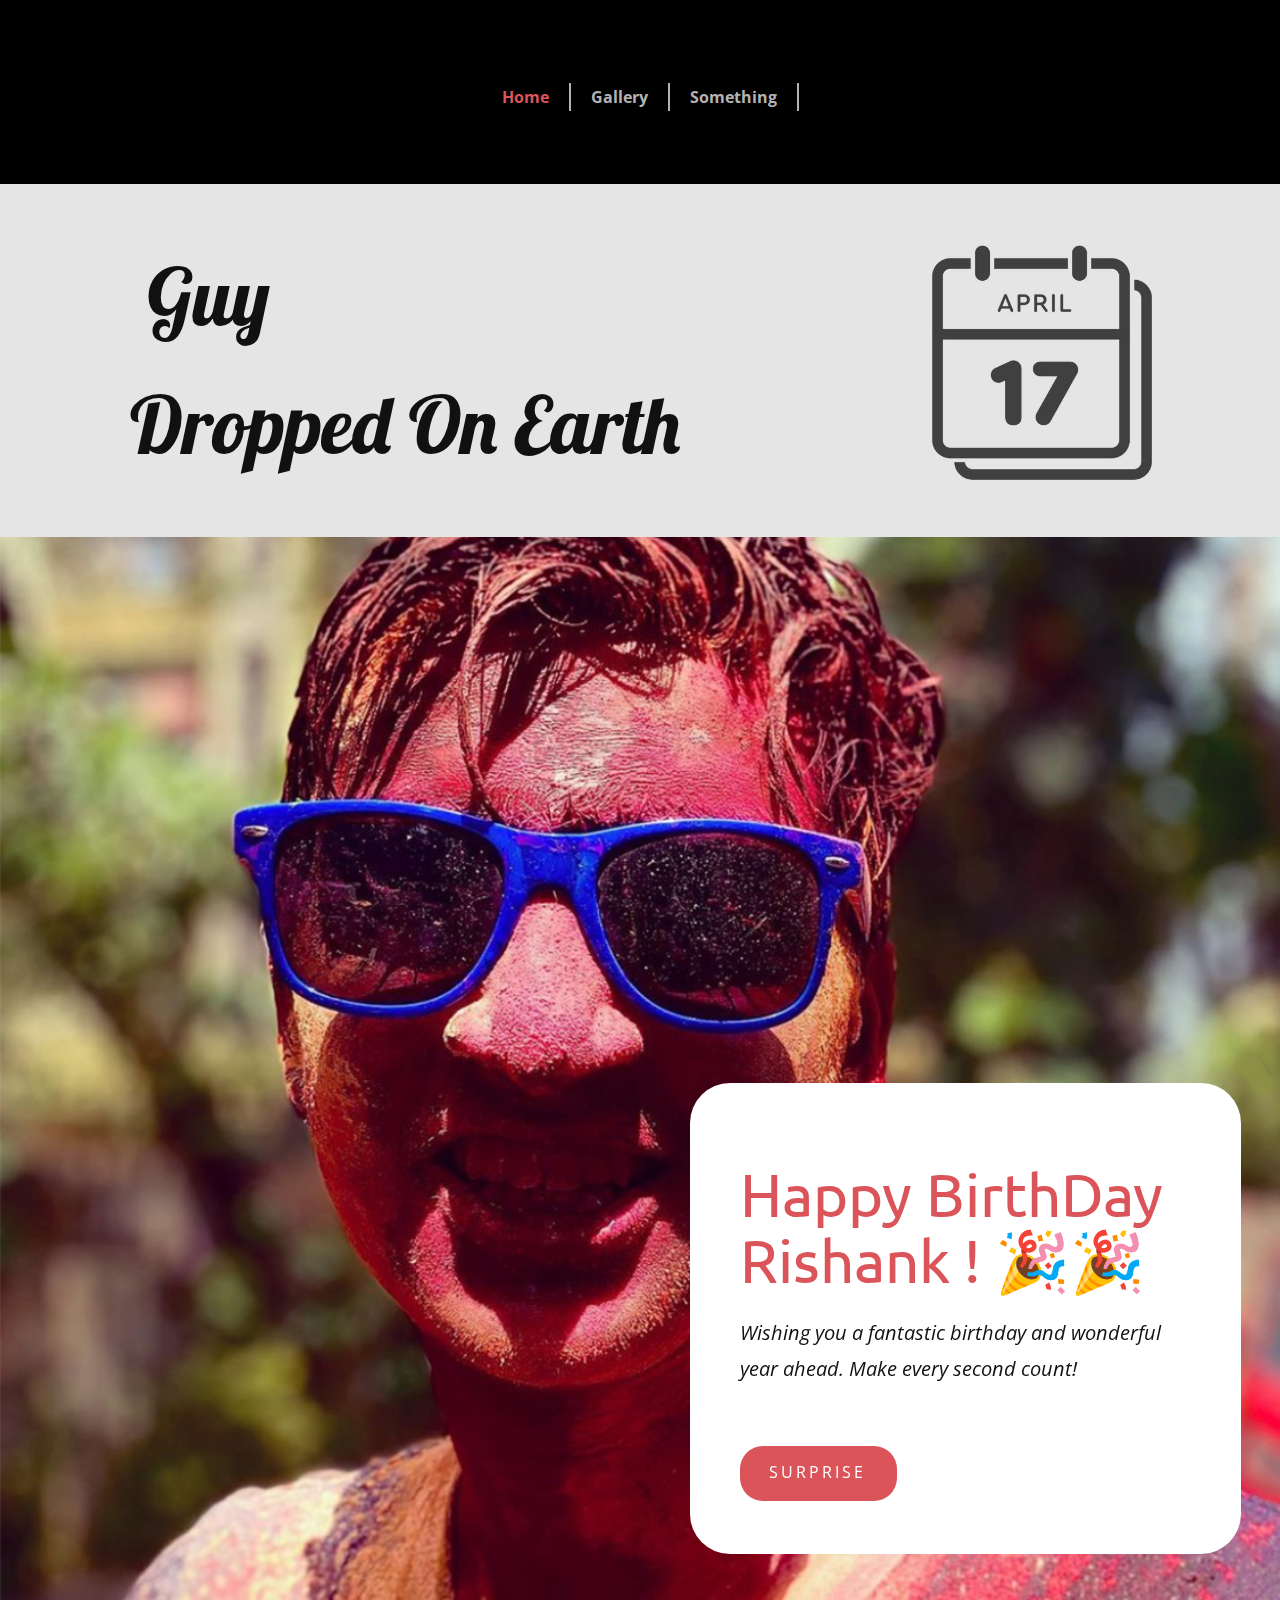
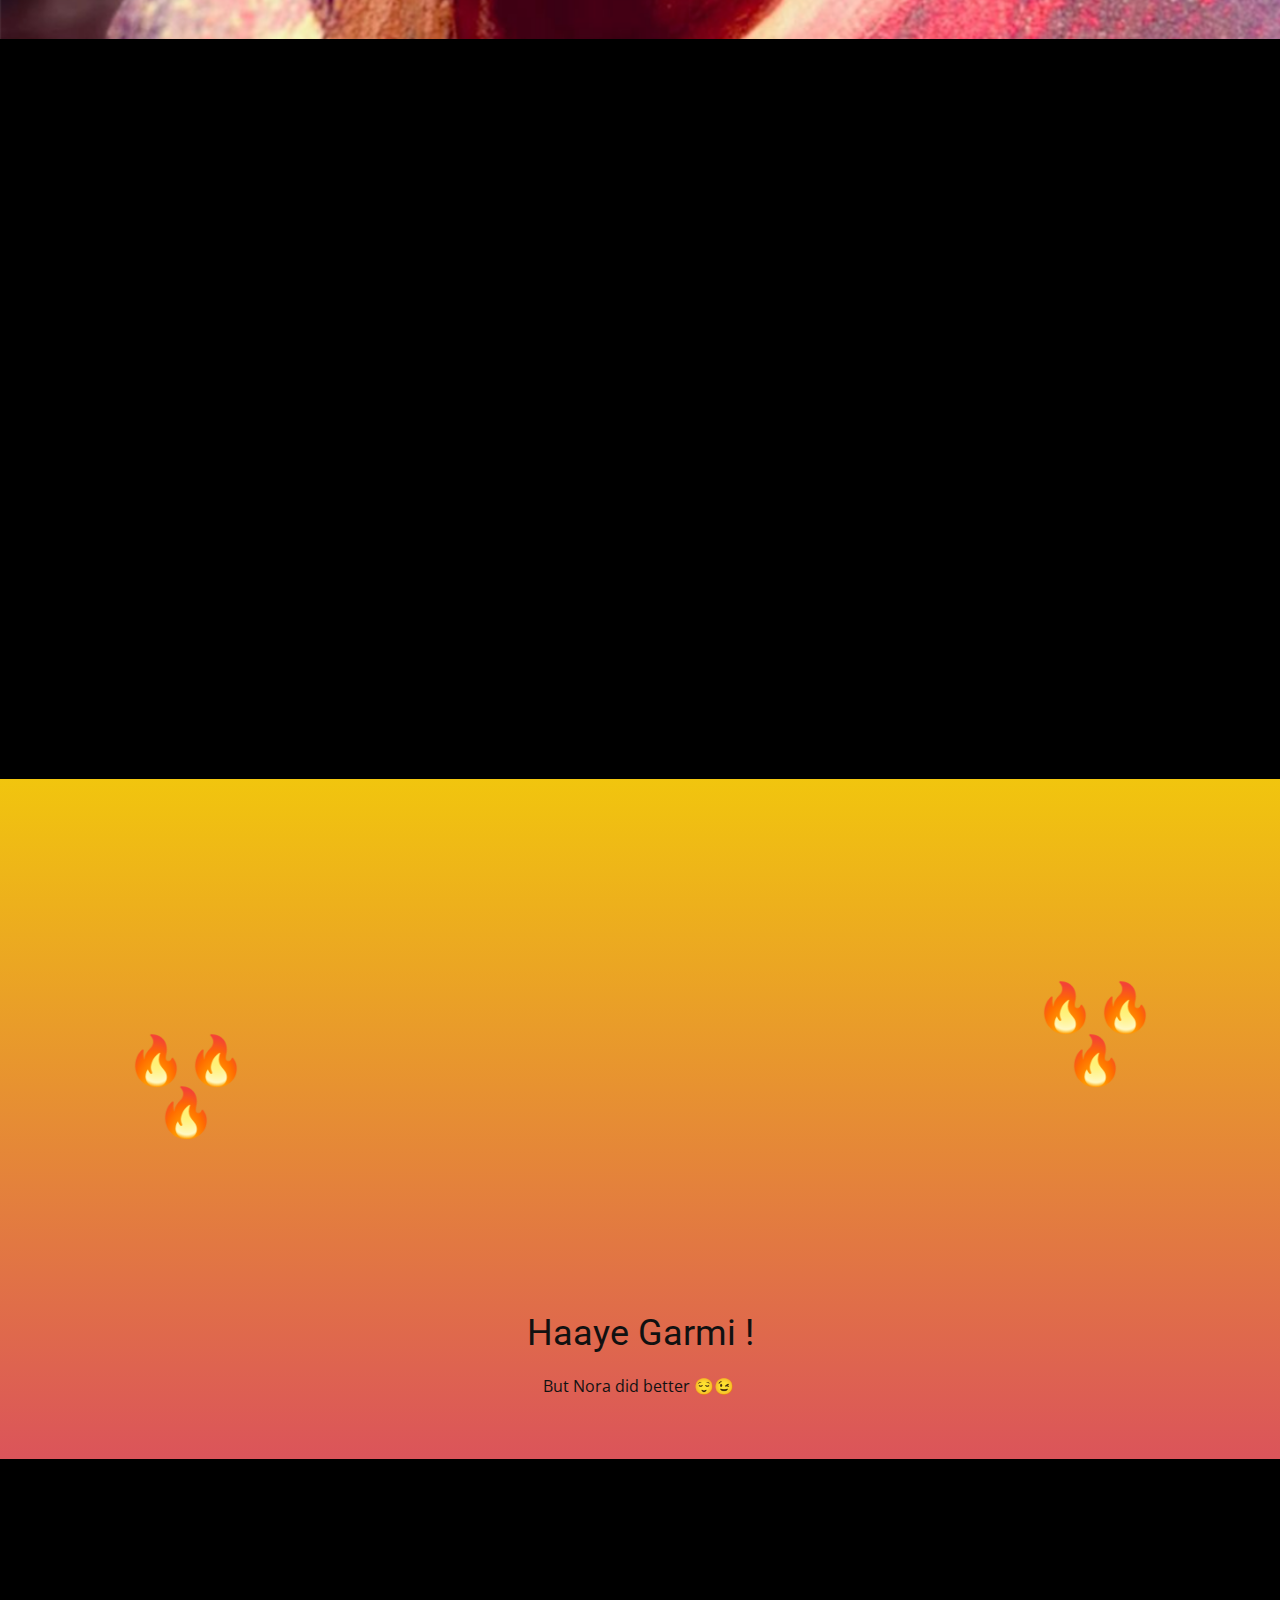
<file: index.html>
<!DOCTYPE html>
<html style="font-size: 16px;">
  <head>
    <meta name="viewport" content="width=device-width, initial-scale=1.0">
    <meta charset="utf-8">
    <meta name="keywords" content="​Happy BirthDay Lodu Rishank !">
    <meta name="description" content="">
    <meta name="page_type" content="np-template-header-footer-from-plugin">
    <title>Home</title>
    <link rel="stylesheet" href="nicepage.css" media="screen">
<link rel="stylesheet" href="Home.css" media="screen">
    <script class="u-script" type="text/javascript" src="jquery.js" defer=""></script>
    <script class="u-script" type="text/javascript" src="nicepage.js" defer=""></script>
    <link id="u-theme-google-font" rel="stylesheet" href="https://fonts.googleapis.com/css?family=Roboto:100,100i,300,300i,400,400i,500,500i,700,700i,900,900i|Open+Sans:300,300i,400,400i,500,500i,600,600i,700,700i,800,800i">
    <link id="u-page-google-font" rel="stylesheet" href="https://fonts.googleapis.com/css?family=Lobster:400|Ubuntu:300,300i,400,400i,500,500i,700,700i">
    
    
    
    
    
    
    
    
    <script type="application/ld+json">{
		"@context": "http://schema.org",
		"@type": "Organization",
		"name": "Bandi"
}</script>
    <meta name="theme-color" content="#478ac9">
    <meta property="og:title" content="Home">
    <meta property="og:description" content="">
    <meta property="og:type" content="website">
  </head>
  <body data-home-page="Home.html" data-home-page-title="Home" class="u-body u-xl-mode"><header class="u-clearfix u-header u-header" id="sec-a290" data-animation-name="" data-animation-duration="0" data-animation-delay="0" data-animation-direction=""><div class="u-clearfix u-sheet u-sheet-1">
        <nav class="u-menu u-menu-dropdown u-offcanvas u-offcanvas-shift u-menu-1" data-responsive-from="XS">
          <div class="menu-collapse" style="font-size: 1rem; letter-spacing: 0px; font-weight: 700;">
            <a class="u-button-style u-custom-active-border-color u-custom-border u-custom-border-color u-custom-borders u-custom-hover-border-color u-custom-left-right-menu-spacing u-custom-padding-bottom u-custom-text-active-color u-custom-text-color u-custom-text-hover-color u-custom-top-bottom-menu-spacing u-nav-link" href="#" style="padding: 4px 18px; font-size: calc(1em + 8px);">
              <svg class="u-svg-link" viewBox="0 0 24 24"><use xmlns:xlink="http://www.w3.org/1999/xlink" xlink:href="#svg-a675"></use></svg>
              <svg class="u-svg-content" version="1.1" id="svg-a675" viewBox="0 0 16 16" x="0px" y="0px" xmlns:xlink="http://www.w3.org/1999/xlink" xmlns="http://www.w3.org/2000/svg"><g><rect y="1" width="16" height="2"></rect><rect y="7" width="16" height="2"></rect><rect y="13" width="16" height="2"></rect>
</g></svg>
            </a>
          </div>
          <div class="u-nav-container">
            <ul class="u-nav u-spacing-0 u-unstyled u-nav-1"><li class="u-nav-item"><a class="u-border-2 u-border-active-grey-30 u-border-grey-30 u-border-hover-grey-30 u-border-no-bottom u-border-no-left u-border-no-top u-button-style u-nav-link u-text-active-palette-2-base u-text-hover-palette-1-base" href="Home.html" style="padding: 6px 20px;">Home</a>
</li><li class="u-nav-item"><a class="u-border-2 u-border-active-grey-30 u-border-grey-30 u-border-hover-grey-30 u-border-no-bottom u-border-no-left u-border-no-top u-button-style u-nav-link u-text-active-palette-2-base u-text-hover-palette-1-base" href="Gallery.html" style="padding: 6px 20px;">Gallery</a>
</li><li class="u-nav-item"><a class="u-border-2 u-border-active-grey-30 u-border-grey-30 u-border-hover-grey-30 u-border-no-bottom u-border-no-left u-border-no-top u-button-style u-nav-link u-text-active-palette-2-base u-text-hover-palette-1-base" href="Something.html" style="padding: 6px 20px;">Something</a>
</li></ul>
          </div>
          <div class="u-nav-container-collapse">
            <div class="u-black u-container-style u-inner-container-layout u-opacity u-opacity-95 u-sidenav">
              <div class="u-inner-container-layout u-sidenav-overflow">
                <div class="u-menu-close"></div>
                <ul class="u-align-center u-nav u-popupmenu-items u-unstyled u-nav-2"><li class="u-nav-item"><a class="u-button-style u-nav-link" href="Home.html">Home</a>
</li><li class="u-nav-item"><a class="u-button-style u-nav-link" href="Gallery.html">Gallery</a>
</li><li class="u-nav-item"><a class="u-button-style u-nav-link" href="Something.html">Something</a>
</li></ul>
              </div>
            </div>
            <div class="u-black u-menu-overlay u-opacity u-opacity-70"></div>
          </div>
        </nav>
      </div></header>
    <section class="u-clearfix u-grey-10 u-section-1" id="sec-8b9b">
      <div class="u-clearfix u-sheet u-valign-middle u-sheet-1">
        <img class="u-image u-image-round u-preserve-proportions u-radius-25 u-image-1" src="images/istockphoto-1203748572-612x612.jpg" alt="" data-image-width="612" data-image-height="612" data-animation-name="customAnimationIn" data-animation-duration="1000">
        <p class="u-custom-font u-font-lobster u-text u-text-default u-text-1" data-animation-name="customAnimationIn" data-animation-duration="1000">&nbsp;Guy&nbsp;<br>Dropped On Earth
        </p>
      </div>
    </section>
    <section class="u-clearfix u-image u-valign-middle-md u-valign-middle-sm u-valign-middle-xs u-section-2" id="carousel_f56c" data-image-width="1126" data-image-height="1410">
      <div class="u-clearfix u-sheet u-sheet-1">
        <div class="u-align-left u-container-style u-group u-radius-40 u-shape-round u-white u-group-1" data-animation-name="customAnimationIn" data-animation-duration="1000" data-animation-direction="" data-animation-delay="250">
          <div class="u-container-layout u-container-layout-1">
            <h2 class="u-custom-font u-font-ubuntu u-text u-text-palette-2-base u-text-1"> Happy BirthDay Rishank !&nbsp;<a href="https://emojipedia.org/party-popper/" class="u-active-none u-border-none u-btn u-button-style u-hover-none u-none u-text-palette-1-base u-btn-1">🎉</a>🎉<br>
            </h2>
            <p class="u-text u-text-2"> Wishing you a fantastic birthday and wonderful year ahead. Make every second count!</p>
            <a href="#sec-7119" class="u-btn u-btn-round u-button-style u-dialog-link u-hover-palette-2-light-1 u-palette-2-base u-radius-23 u-btn-2" target="_blank">Surprise</a>
          </div>
        </div>
      </div>
    </section>
    <section class="u-black u-clearfix u-section-3" id="sec-73b2">
      <div class="u-clearfix u-sheet u-sheet-1">
        <div class="u-clearfix u-expanded-width u-gutter-10 u-layout-wrap u-layout-wrap-1">
          <div class="u-gutter-0 u-layout">
            <div class="u-layout-row">
              <div class="u-size-30 u-size-60-md">
                <div class="u-layout-col">
                  <div class="u-align-left u-container-style u-hover-feature u-image u-image-round u-layout-cell u-left-cell u-radius-17 u-shading u-size-60 u-image-1" src="" data-image-width="2000" data-image-height="1333" data-animation-name="customAnimationIn" data-animation-duration="1000">
                    <div class="u-container-layout u-container-layout-1">
                      <h2 class="u-text u-text-1">Andi&nbsp; Mandi Shandi ,<br>Birthday Boi Rishank Bandi !
                      </h2>
                    </div>
                  </div>
                </div>
              </div>
              <div class="u-size-30 u-size-60-md">
                <div class="u-layout-col">
                  <div class="u-size-40">
                    <div class="u-layout-row">
                      <div class="u-container-style u-hover-feature u-image u-image-round u-layout-cell u-radius-17 u-right-cell u-size-60 u-image-2" src="" data-image-width="624" data-image-height="457" data-animation-name="customAnimationIn" data-animation-duration="1000">
                        <div class="u-container-layout u-container-layout-2"></div>
                      </div>
                    </div>
                  </div>
                  <div class="u-size-20">
                    <div class="u-layout-row">
                      <div class="u-container-style u-hover-feature u-image u-image-round u-layout-cell u-radius-17 u-size-30 u-image-3" src="" data-image-width="738" data-image-height="802" data-animation-name="customAnimationIn" data-animation-duration="1000">
                        <div class="u-container-layout u-container-layout-3"></div>
                      </div>
                      <div class="u-container-style u-hover-feature u-image u-image-round u-layout-cell u-radius-17 u-right-cell u-size-30 u-image-4" src="" data-image-width="1061" data-image-height="1278" data-animation-name="customAnimationIn" data-animation-duration="1000" data-animation-direction="">
                        <div class="u-container-layout u-container-layout-4"></div>
                      </div>
                    </div>
                  </div>
                </div>
              </div>
            </div>
          </div>
        </div>
      </div>
      
      
      
      
    </section>
    <section class="u-align-center u-clearfix u-gradient u-section-4" id="sec-b5f1">
      <div class="u-clearfix u-sheet u-sheet-1">
        <div class="u-align-left u-expanded-width-sm u-expanded-width-xs u-hover-feature u-uploaded-video u-video u-video-1" data-animation-name="customAnimationIn" data-animation-duration="1000" data-animation-direction="">
          <div class="embed-responsive">
            <video class="embed-responsive-item">
              <source src="files/VIDEO_e549cd3c-ffcb-4118-b830-b0f6e8a52e50-1.mp4" type="video/mp4">
              <p>Your browser does not support HTML5 video.</p>
            </video>
            <button class="u-video-poster"></button>
          </div>
        </div>
        <h1 class="u-hidden-sm u-hidden-xs u-text u-text-1">
          <a href="https://emojipedia.org/fire/" class="u-active-none u-border-none u-btn u-button-style u-hover-none u-none u-text-palette-1-base u-btn-1">🔥</a>🔥<a href="https://emojipedia.org/fire/" class="u-active-none u-border-none u-btn u-button-style u-hidden-sm u-hidden-xs u-hover-none u-none u-text-palette-1-base u-btn-2">🔥</a>
        </h1>
        <h1 class="u-text u-text-2">
          <a href="https://emojipedia.org/fire/" class="u-active-none u-border-none u-btn u-button-style u-hover-none u-none u-text-palette-1-base u-btn-3">🔥</a>🔥<a href="https://emojipedia.org/fire/" class="u-active-none u-border-none u-btn u-button-style u-hover-none u-none u-text-palette-1-base u-btn-4">🔥</a>
        </h1>
        <h2 class="u-text u-text-default u-text-3">Haaye Garmi !</h2>
        <p class="u-text u-text-4">But Nora did better 😌<a href="https://emojipedia.org/winking-face/" class="u-active-none u-border-none u-btn u-button-style u-hover-none u-none u-text-palette-1-base u-btn-5">😉</a>&nbsp;
        </p>
      </div>
      
    </section>
    <section class="u-align-left u-clearfix u-section-5" id="sec-7100">
      <div class="u-clearfix u-sheet u-valign-middle u-sheet-1">
        <div class="fr-view u-clearfix u-rich-text u-text u-text-1" data-animation-name="customAnimationIn" data-animation-duration="1000" data-animation-direction="" data-animation-delay="250">
          <h1 style="text-align: left;">
            <span style="font-weight: 700;">Some Googled Shit</span> 🙂🙃
          </h1>
          <p>
            <br>
          </p>
          <p id="isPasted">Beloved, May this big day be filled with caring memories loaded with fun and the business of good friends. I hope that love locates its way right into your heart and blessings into your residence. Happy birthday, dearest friend!</p>
          <p>We do not get to pick our family members, yet we do get to choose our friends. You have been closer than family to me. I can speak to you about anything, and also you always make me feel much better when I am dismayed. I wish you the best on your birthday and also for the years ahead.</p>
          <p>When I had nothing, you waited for me. You gave me hope where I had once lost it. You showed me light when I remained in darkness. You showed me the method when I could not locate my course and also you gave me friendship when I had no one for me. You are certainly an unusual gem and I will keep commemorating you every day of my life. Happy birthday best friend; have a fantastic year in advance!</p>
          <p>I am blessed to have a pal like you. Happy birthday, dear friend. May your special day be packed with happiness and also love.</p>
        </div>
      </div>
    </section>
    <section class="u-black u-clearfix u-section-6" id="sec-f18c">
      <div class="u-clearfix u-sheet u-sheet-1">
        <div class="u-clearfix u-expanded-width u-gutter-10 u-layout-wrap u-layout-wrap-1">
          <div class="u-layout" style="">
            <div class="u-layout-row" style="">
              <div class="u-container-style u-layout-cell u-left-cell u-size-30 u-size-xs-60 u-layout-cell-1" src="" data-animation-name="customAnimationIn" data-animation-duration="1000">
                <div class="u-container-layout u-container-layout-1">
                  <h2 class="u-align-center u-text u-text-default u-text-1">Keep Smiling !</h2>
                  <p class="u-align-center u-text u-text-2">Many memories made until today&nbsp;<br>and many more to make !<br>
                    <br>Letsss meet soon in college !
                  </p>
                </div>
              </div>
              <div class="u-align-center u-container-style u-image u-layout-cell u-right-cell u-size-30 u-size-xs-60 u-image-1" src="" data-image-width="1275" data-image-height="1170" data-animation-name="pulse" data-animation-duration="1000" data-animation-direction="">
                <div class="u-container-layout u-valign-middle u-container-layout-2" src=""></div>
              </div>
            </div>
          </div>
        </div>
      </div>
    </section>
    
    
    
    <footer class="u-align-center u-clearfix u-footer u-grey-80 u-footer" id="sec-5cd3"><div class="u-clearfix u-sheet u-sheet-1">
        <p class="u-small-text u-text u-text-variant u-text-1"> © Baapu69</p>
      </div></footer>
    <section class="u-backlink u-clearfix u-grey-80">
    </section>
  <section class="u-align-center u-black u-clearfix u-container-style u-dialog-block u-opacity u-opacity-70 u-valign-middle u-dialog-section-9" id="sec-7119" data-dialog-show-on="click">
      <div class="u-align-center u-container-style u-dialog u-grey-70 u-radius-50 u-shape-round u-dialog-1">
        <div class="u-container-layout u-valign-top u-container-layout-1">
          <img alt="" class="u-border-2 u-border-grey-75 u-expanded-width u-image u-image-default u-image-1" data-image-width="259" data-image-height="194" src="images/download.jpg">
          <p class="u-text u-text-default u-text-1">Blow Out the candle maah boi as you do&nbsp;<a href="https://emojipedia.org/face-with-tears-of-joy/" class="u-active-none u-border-none u-btn u-button-style u-hover-none u-none u-text-palette-1-base u-btn-1">😂</a>😂
          </p>
        </div><button class="u-border-2 u-border-palette-2-base u-dialog-close-button u-icon u-icon-rectangle u-radius-14 u-spacing-7 u-text-palette-2-base u-icon-1"><svg class="u-svg-link" preserveAspectRatio="xMidYMin slice" viewBox="0 0 16 16" style=""><use xmlns:xlink="http://www.w3.org/1999/xlink" xlink:href="#svg-6e8b"></use></svg><svg xmlns="http://www.w3.org/2000/svg" xmlns:xlink="http://www.w3.org/1999/xlink" version="1.1" xml:space="preserve" class="u-svg-content" viewBox="0 0 16 16" x="0px" y="0px" id="svg-6e8b"><rect x="7" y="0" transform="matrix(0.7071 -0.7071 0.7071 0.7071 -3.3138 8.0002)" width="2" height="16"></rect><rect x="0" y="7" transform="matrix(0.7071 -0.7071 0.7071 0.7071 -3.3138 8.0002)" width="16" height="2"></rect></svg></button>
      </div>
    </section><style> .u-dialog-section-9 {
  min-height: 826px;
}

.u-dialog-section-9 .u-dialog-1 {
  width: 387px;
  min-height: 389px;
  height: auto;
  margin: 60px auto;
}

.u-dialog-section-9 .u-container-layout-1 {
  padding: 57px 0 43px;
}

.u-dialog-section-9 .u-image-1 {
  height: 233px;
  margin-top: 0;
  margin-bottom: 0;
}

.u-dialog-section-9 .u-text-1 {
  font-size: 1rem;
  margin: 30px auto 0;
}

.u-dialog-section-9 .u-btn-1 {
  background-image: none;
  padding: 0;
}

.u-dialog-section-9 .u-icon-1 {
  width: 38px;
  height: 38px;
  left: auto;
  top: 14px;
  position: absolute;
  right: 28px;
}

@media (max-width: 1199px) {
  .u-dialog-section-9 .u-image-1 {
    height: 233px;
  }
}

@media (max-width: 991px) {
  .u-dialog-section-9 .u-container-layout-1 {
    padding-top: 70px;
    padding-bottom: 30px;
  }
}

@media (max-width: 767px) {
  .u-dialog-section-9 .u-container-layout-1 {
    padding-top: 65px;
    padding-left: 30px;
    padding-right: 30px;
  }
}

@media (max-width: 575px) {
  .u-dialog-section-9 .u-dialog-1 {
    width: 340px;
  }

  .u-dialog-section-9 .u-container-layout-1 {
    padding-left: 25px;
    padding-right: 25px;
  }
}</style></body>
</html>
</file>
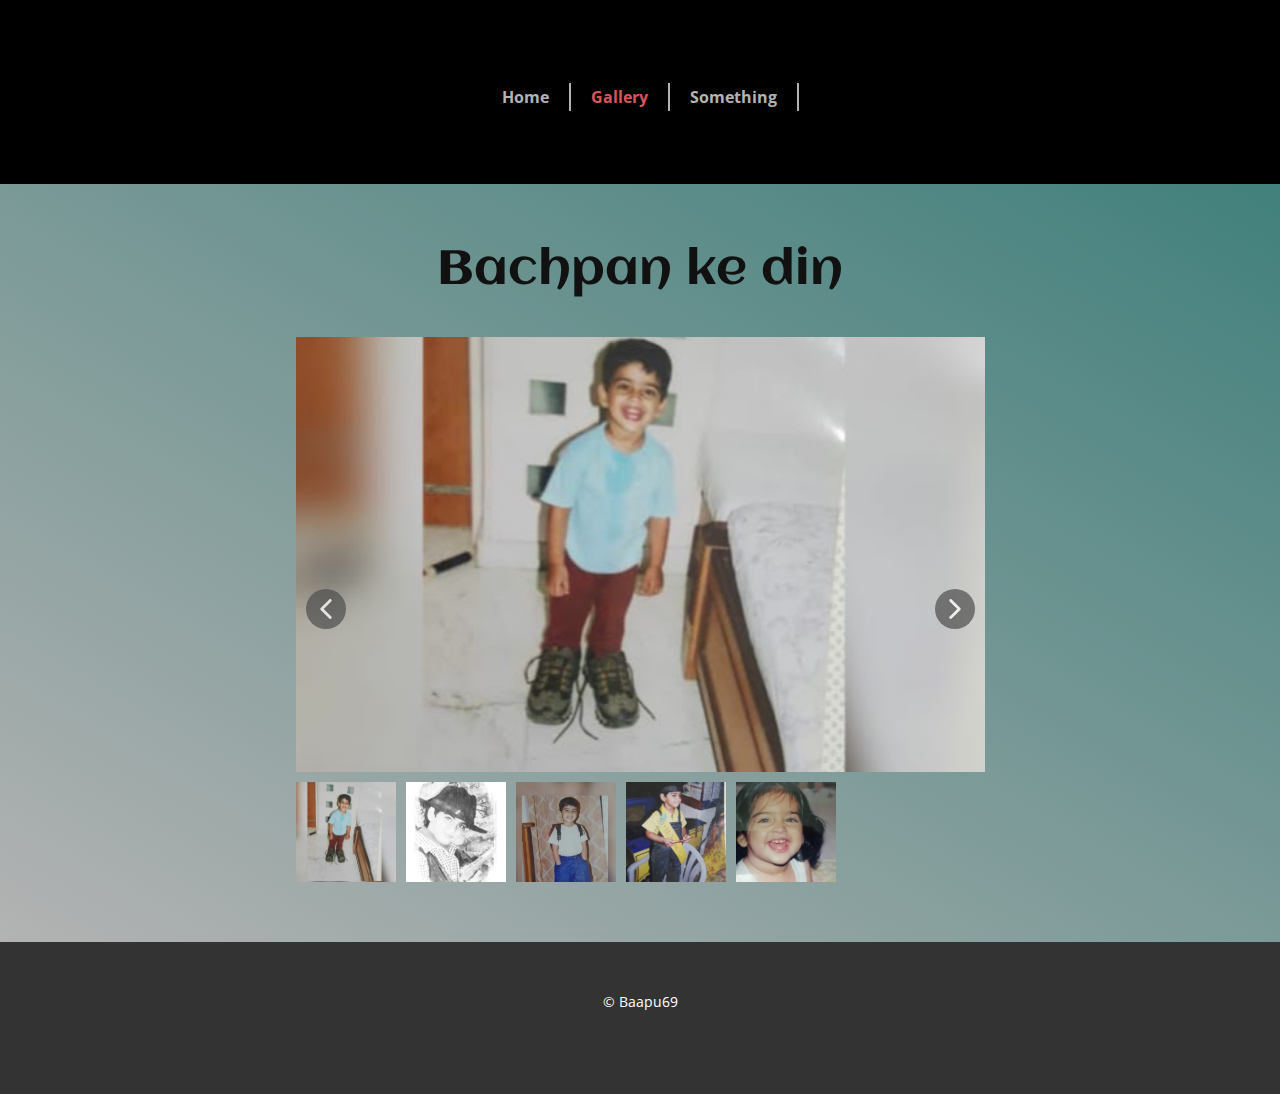
<file: Gallery.html>
<!DOCTYPE html>
<html style="font-size: 16px;">
  <head>
    <meta name="viewport" content="width=device-width, initial-scale=1.0">
    <meta charset="utf-8">
    <meta name="keywords" content="Bachpan ke din">
    <meta name="description" content="">
    <meta name="page_type" content="np-template-header-footer-from-plugin">
    <title>Gallery</title>
    <link rel="stylesheet" href="nicepage.css" media="screen">
<link rel="stylesheet" href="Gallery.css" media="screen">
    <script class="u-script" type="text/javascript" src="jquery.js" defer=""></script>
    <script class="u-script" type="text/javascript" src="nicepage.js" defer=""></script>
    <link id="u-theme-google-font" rel="stylesheet" href="https://fonts.googleapis.com/css?family=Roboto:100,100i,300,300i,400,400i,500,500i,700,700i,900,900i|Open+Sans:300,300i,400,400i,500,500i,600,600i,700,700i,800,800i">
    <link id="u-page-google-font" rel="stylesheet" href="https://fonts.googleapis.com/css?family=Aclonica:400">
    
    
    
    <script type="application/ld+json">{
		"@context": "http://schema.org",
		"@type": "Organization",
		"name": "Bandi"
}</script>
    <meta name="theme-color" content="#478ac9">
    <meta property="og:title" content="Gallery">
    <meta property="og:description" content="">
    <meta property="og:type" content="website">
  </head>
  <body class="u-body u-xl-mode"><header class="u-clearfix u-header u-header" id="sec-a290" data-animation-name="" data-animation-duration="0" data-animation-delay="0" data-animation-direction=""><div class="u-clearfix u-sheet u-sheet-1">
        <nav class="u-menu u-menu-dropdown u-offcanvas u-offcanvas-shift u-menu-1" data-responsive-from="XS">
          <div class="menu-collapse" style="font-size: 1rem; letter-spacing: 0px; font-weight: 700;">
            <a class="u-button-style u-custom-active-border-color u-custom-border u-custom-border-color u-custom-borders u-custom-hover-border-color u-custom-left-right-menu-spacing u-custom-padding-bottom u-custom-text-active-color u-custom-text-color u-custom-text-hover-color u-custom-top-bottom-menu-spacing u-nav-link" href="#" style="padding: 4px 18px; font-size: calc(1em + 8px);">
              <svg class="u-svg-link" viewBox="0 0 24 24"><use xmlns:xlink="http://www.w3.org/1999/xlink" xlink:href="#svg-a675"></use></svg>
              <svg class="u-svg-content" version="1.1" id="svg-a675" viewBox="0 0 16 16" x="0px" y="0px" xmlns:xlink="http://www.w3.org/1999/xlink" xmlns="http://www.w3.org/2000/svg"><g><rect y="1" width="16" height="2"></rect><rect y="7" width="16" height="2"></rect><rect y="13" width="16" height="2"></rect>
</g></svg>
            </a>
          </div>
          <div class="u-nav-container">
            <ul class="u-nav u-spacing-0 u-unstyled u-nav-1"><li class="u-nav-item"><a class="u-border-2 u-border-active-grey-30 u-border-grey-30 u-border-hover-grey-30 u-border-no-bottom u-border-no-left u-border-no-top u-button-style u-nav-link u-text-active-palette-2-base u-text-hover-palette-1-base" href="Home.html" style="padding: 6px 20px;">Home</a>
</li><li class="u-nav-item"><a class="u-border-2 u-border-active-grey-30 u-border-grey-30 u-border-hover-grey-30 u-border-no-bottom u-border-no-left u-border-no-top u-button-style u-nav-link u-text-active-palette-2-base u-text-hover-palette-1-base" href="Gallery.html" style="padding: 6px 20px;">Gallery</a>
</li><li class="u-nav-item"><a class="u-border-2 u-border-active-grey-30 u-border-grey-30 u-border-hover-grey-30 u-border-no-bottom u-border-no-left u-border-no-top u-button-style u-nav-link u-text-active-palette-2-base u-text-hover-palette-1-base" href="Something.html" style="padding: 6px 20px;">Something</a>
</li></ul>
          </div>
          <div class="u-nav-container-collapse">
            <div class="u-black u-container-style u-inner-container-layout u-opacity u-opacity-95 u-sidenav">
              <div class="u-inner-container-layout u-sidenav-overflow">
                <div class="u-menu-close"></div>
                <ul class="u-align-center u-nav u-popupmenu-items u-unstyled u-nav-2"><li class="u-nav-item"><a class="u-button-style u-nav-link" href="Home.html">Home</a>
</li><li class="u-nav-item"><a class="u-button-style u-nav-link" href="Gallery.html">Gallery</a>
</li><li class="u-nav-item"><a class="u-button-style u-nav-link" href="Something.html">Something</a>
</li></ul>
              </div>
            </div>
            <div class="u-black u-menu-overlay u-opacity u-opacity-70"></div>
          </div>
        </nav>
      </div></header>
    <section class="u-align-center u-clearfix u-gradient u-section-1" id="sec-c6f1">
      <div class="u-clearfix u-sheet u-valign-middle u-sheet-1">
        <h1 class="u-custom-font u-text u-text-default u-text-1" data-animation-name="customAnimationIn" data-animation-duration="1250">Bachpan ke din</h1>
        <div class="u-carousel u-expanded-width-xs u-gallery u-layout-thumbnails u-lightbox u-no-transition u-show-text-always u-gallery-1" id="carousel-e131" data-interval="5000" data-u-ride="carousel">
          <div class="u-carousel-inner u-gallery-inner" role="listbox">
            <div class="u-active u-carousel-item u-gallery-item u-carousel-item-1">
              <div class="u-back-slide" data-image-width="529" data-image-height="436">
                <img class="u-back-image u-expanded" src="images/IMG-20220413-WA0095.jpg">
              </div>
              <div class="u-over-slide u-over-slide-1">
                <h3 class="u-gallery-heading">Sample Title</h3>
                <p class="u-gallery-text">Sample Text</p>
              </div>
            </div>
            <div class="u-carousel-item u-gallery-item u-carousel-item-2" data-image-width="2836" data-image-height="1875">
              <div class="u-back-slide" data-image-width="1080" data-image-height="1340">
                <img class="u-back-image u-expanded" src="images/IMG-20220413-WA0106.jpg">
              </div>
              <div class="u-over-slide u-over-slide-2">
                <h3 class="u-gallery-heading">Sample Title</h3>
                <p class="u-gallery-text">Sample Text</p>
              </div>
            </div>
            <div class="u-carousel-item u-gallery-item u-carousel-item-3" data-image-width="532" data-image-height="368">
              <div class="u-back-slide">
                <img class="u-back-image u-expanded" src="images/IMG-20220413-WA0094.jpg">
              </div>
              <div class="u-over-slide u-over-slide-3">
                <h3 class="u-gallery-heading"></h3>
                <p class="u-gallery-text"></p>
              </div>
              <style data-mode="XL" data-visited="true"></style>
              <style data-mode="LG"></style>
              <style data-mode="MD"></style>
              <style data-mode="SM"></style>
              <style data-mode="XS" data-visited="true"></style>
            </div>
            <div class="u-carousel-item u-gallery-item u-carousel-item-4" data-image-width="850" data-image-height="1133">
              <div class="u-back-slide">
                <img class="u-back-image u-expanded u-back-image-4" src="images/IMG-20220415-WA0030.jpg">
              </div>
              <div class="u-over-slide u-over-slide-4">
                <h3 class="u-gallery-heading"></h3>
                <p class="u-gallery-text"></p>
              </div>
              <style data-mode="XL"></style>
              <style data-mode="LG"></style>
              <style data-mode="MD"></style>
              <style data-mode="SM"></style>
              <style data-mode="XS" data-visited="true"></style>
            </div>
            <div class="u-carousel-item u-gallery-item u-carousel-item-5" data-image-width="800" data-image-height="450">
              <div class="u-back-slide">
                <img class="u-back-image u-expanded u-back-image-5" src="images/IMG-20220415-WA0027.jpg">
              </div>
              <div class="u-over-slide u-over-slide-5">
                <h3 class="u-gallery-heading"></h3>
                <p class="u-gallery-text"></p>
              </div>
              <style data-mode="XL"></style>
              <style data-mode="LG"></style>
              <style data-mode="MD"></style>
              <style data-mode="SM"></style>
              <style data-mode="XS" data-visited="true"></style>
            </div>
          </div>
          <a class="u-absolute-vcenter u-carousel-control u-carousel-control-prev u-grey-70 u-icon-circle u-opacity u-opacity-70 u-spacing-10 u-text-white u-carousel-control-1" href="#carousel-e131" role="button" data-u-slide="prev">
            <span aria-hidden="true">
              <svg viewBox="0 0 451.847 451.847"><path d="M97.141,225.92c0-8.095,3.091-16.192,9.259-22.366L300.689,9.27c12.359-12.359,32.397-12.359,44.751,0
c12.354,12.354,12.354,32.388,0,44.748L173.525,225.92l171.903,171.909c12.354,12.354,12.354,32.391,0,44.744
c-12.354,12.365-32.386,12.365-44.745,0l-194.29-194.281C100.226,242.115,97.141,234.018,97.141,225.92z"></path></svg>
            </span>
            <span class="sr-only">
              <svg viewBox="0 0 451.847 451.847"><path d="M97.141,225.92c0-8.095,3.091-16.192,9.259-22.366L300.689,9.27c12.359-12.359,32.397-12.359,44.751,0
c12.354,12.354,12.354,32.388,0,44.748L173.525,225.92l171.903,171.909c12.354,12.354,12.354,32.391,0,44.744
c-12.354,12.365-32.386,12.365-44.745,0l-194.29-194.281C100.226,242.115,97.141,234.018,97.141,225.92z"></path></svg>
            </span>
          </a>
          <a class="u-absolute-vcenter u-carousel-control u-carousel-control-next u-grey-70 u-icon-circle u-opacity u-opacity-70 u-spacing-10 u-text-white u-carousel-control-2" href="#carousel-e131" role="button" data-u-slide="next">
            <span aria-hidden="true">
              <svg viewBox="0 0 451.846 451.847"><path d="M345.441,248.292L151.154,442.573c-12.359,12.365-32.397,12.365-44.75,0c-12.354-12.354-12.354-32.391,0-44.744
L278.318,225.92L106.409,54.017c-12.354-12.359-12.354-32.394,0-44.748c12.354-12.359,32.391-12.359,44.75,0l194.287,194.284
c6.177,6.18,9.262,14.271,9.262,22.366C354.708,234.018,351.617,242.115,345.441,248.292z"></path></svg>
            </span>
            <span class="sr-only">
              <svg viewBox="0 0 451.846 451.847"><path d="M345.441,248.292L151.154,442.573c-12.359,12.365-32.397,12.365-44.75,0c-12.354-12.354-12.354-32.391,0-44.744
L278.318,225.92L106.409,54.017c-12.354-12.359-12.354-32.394,0-44.748c12.354-12.359,32.391-12.359,44.75,0l194.287,194.284
c6.177,6.18,9.262,14.271,9.262,22.366C354.708,234.018,351.617,242.115,345.441,248.292z"></path></svg>
            </span>
          </a>
          <ol class="u-carousel-thumbnails u-spacing-10 u-carousel-thumbnails-1">
            <li class="u-active u-carousel-thumbnail u-carousel-thumbnail-1" data-u-target="#carousel-e131" data-u-slide-to="0">
              <img class="u-carousel-thumbnail-image u-image" src="images/IMG-20220413-WA0095.jpg">
            </li>
            <li class="u-carousel-thumbnail u-carousel-thumbnail-2" data-u-target="#carousel-e131" data-u-slide-to="1">
              <img class="u-carousel-thumbnail-image u-image" src="images/IMG-20220413-WA0106.jpg">
            </li>
            <li class="u-carousel-thumbnail u-carousel-thumbnail-1" data-u-target="#carousel-e131" data-u-slide-to="2">
              <img class="u-carousel-thumbnail-image u-image" src="images/IMG-20220413-WA0094.jpg">
            </li>
            <li class="u-carousel-thumbnail u-carousel-thumbnail-1" data-u-target="#carousel-e131" data-u-slide-to="3">
              <img class="u-carousel-thumbnail-image u-image" src="images/IMG-20220415-WA0030.jpg">
            </li>
            <li class="u-carousel-thumbnail u-carousel-thumbnail-1" data-u-target="#carousel-e131" data-u-slide-to="4">
              <img class="u-carousel-thumbnail-image u-image" src="images/IMG-20220415-WA0027.jpg">
            </li>
          </ol>
        </div>
      </div>
    </section>
    
    
    
    <footer class="u-align-center u-clearfix u-footer u-grey-80 u-footer" id="sec-5cd3"><div class="u-clearfix u-sheet u-sheet-1">
        <p class="u-small-text u-text u-text-variant u-text-1"> © Baapu69</p>
      </div></footer>
    <section class="u-backlink u-clearfix u-grey-80">
    </section>
  </body>
</html>
</file>
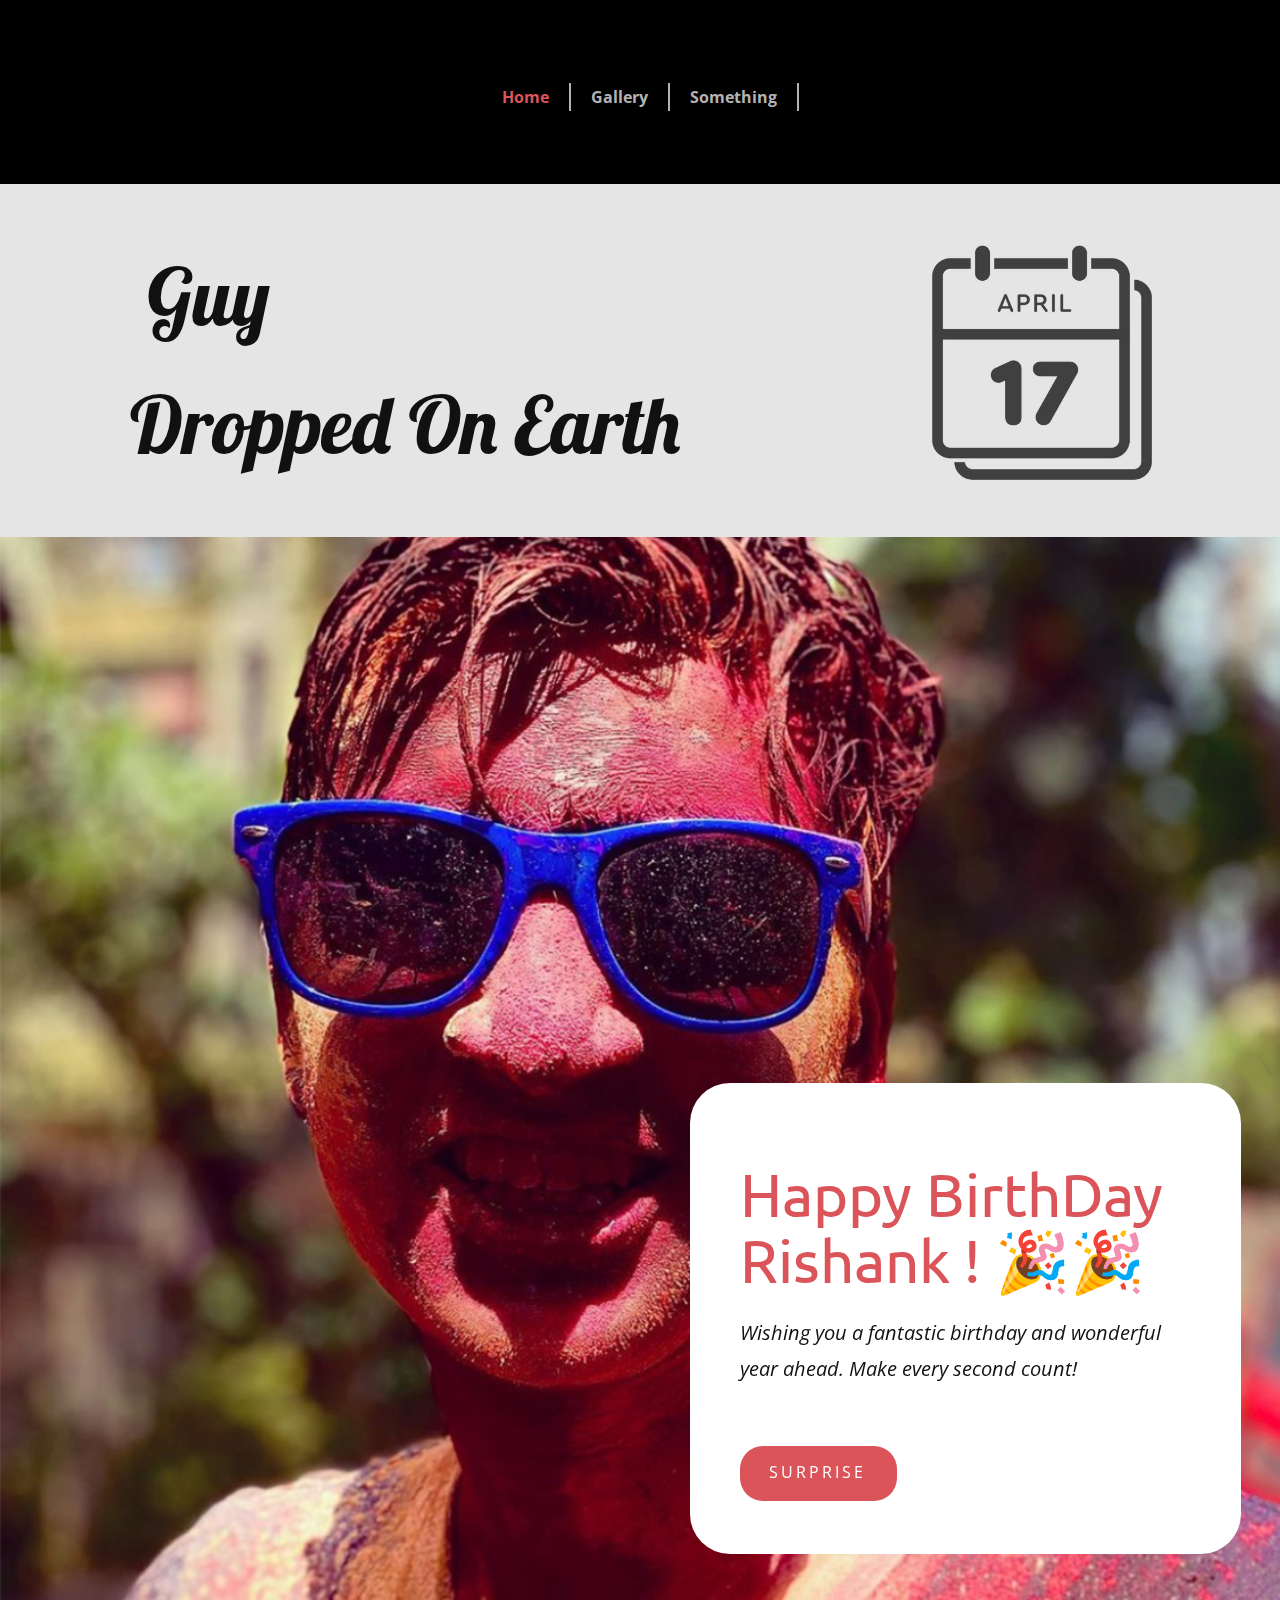
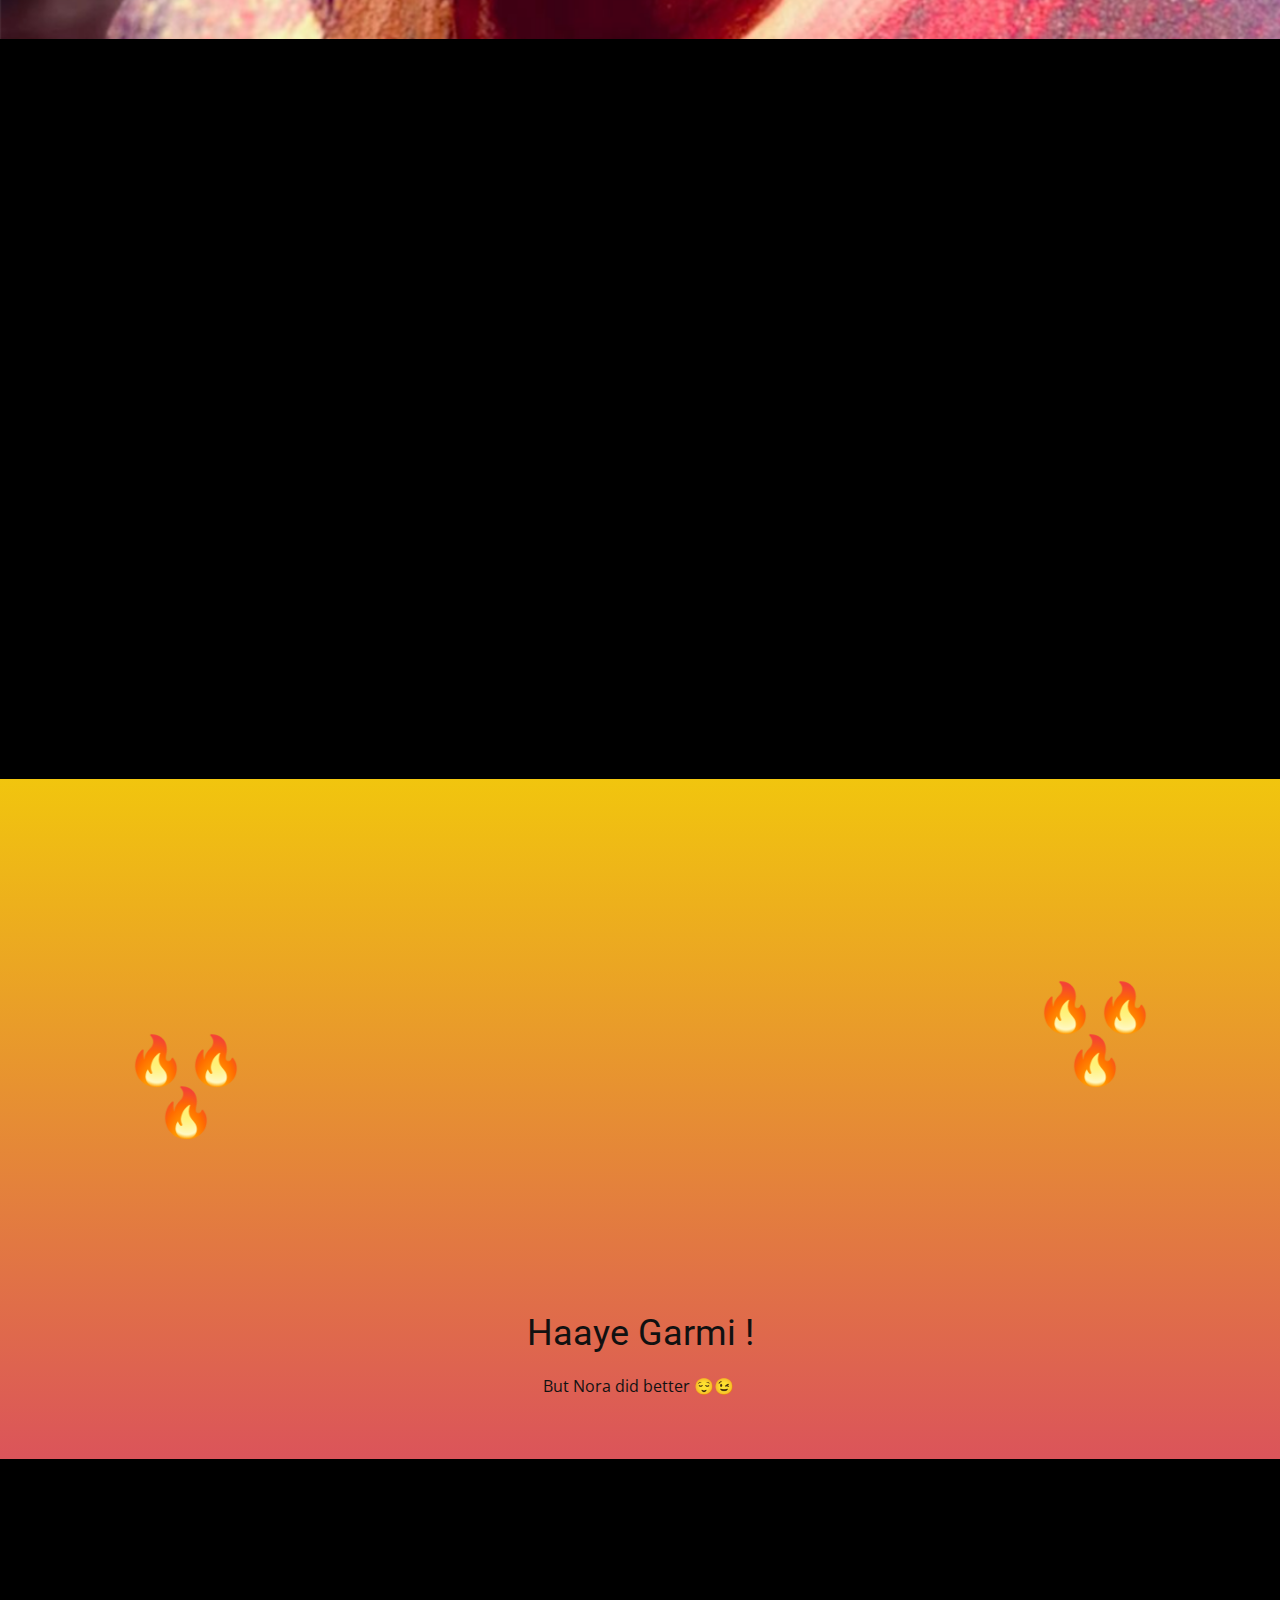
<file: Home.html>
<!DOCTYPE html>
<html style="font-size: 16px;">
  <head>
    <meta name="viewport" content="width=device-width, initial-scale=1.0">
    <meta charset="utf-8">
    <meta name="keywords" content="​Happy BirthDay Lodu Rishank !">
    <meta name="description" content="">
    <meta name="page_type" content="np-template-header-footer-from-plugin">
    <title>Home</title>
    <link rel="stylesheet" href="nicepage.css" media="screen">
<link rel="stylesheet" href="Home.css" media="screen">
    <script class="u-script" type="text/javascript" src="jquery.js" defer=""></script>
    <script class="u-script" type="text/javascript" src="nicepage.js" defer=""></script>
    <link id="u-theme-google-font" rel="stylesheet" href="https://fonts.googleapis.com/css?family=Roboto:100,100i,300,300i,400,400i,500,500i,700,700i,900,900i|Open+Sans:300,300i,400,400i,500,500i,600,600i,700,700i,800,800i">
    <link id="u-page-google-font" rel="stylesheet" href="https://fonts.googleapis.com/css?family=Lobster:400|Ubuntu:300,300i,400,400i,500,500i,700,700i">
    
    
    
    
    
    
    
    
    <script type="application/ld+json">{
		"@context": "http://schema.org",
		"@type": "Organization",
		"name": "Bandi"
}</script>
    <meta name="theme-color" content="#478ac9">
    <meta property="og:title" content="Home">
    <meta property="og:description" content="">
    <meta property="og:type" content="website">
  </head>
  <body class="u-body u-xl-mode"><header class="u-clearfix u-header u-header" id="sec-a290" data-animation-name="" data-animation-duration="0" data-animation-delay="0" data-animation-direction=""><div class="u-clearfix u-sheet u-sheet-1">
        <nav class="u-menu u-menu-dropdown u-offcanvas u-offcanvas-shift u-menu-1" data-responsive-from="XS">
          <div class="menu-collapse" style="font-size: 1rem; letter-spacing: 0px; font-weight: 700;">
            <a class="u-button-style u-custom-active-border-color u-custom-border u-custom-border-color u-custom-borders u-custom-hover-border-color u-custom-left-right-menu-spacing u-custom-padding-bottom u-custom-text-active-color u-custom-text-color u-custom-text-hover-color u-custom-top-bottom-menu-spacing u-nav-link" href="#" style="padding: 4px 18px; font-size: calc(1em + 8px);">
              <svg class="u-svg-link" viewBox="0 0 24 24"><use xmlns:xlink="http://www.w3.org/1999/xlink" xlink:href="#svg-a675"></use></svg>
              <svg class="u-svg-content" version="1.1" id="svg-a675" viewBox="0 0 16 16" x="0px" y="0px" xmlns:xlink="http://www.w3.org/1999/xlink" xmlns="http://www.w3.org/2000/svg"><g><rect y="1" width="16" height="2"></rect><rect y="7" width="16" height="2"></rect><rect y="13" width="16" height="2"></rect>
</g></svg>
            </a>
          </div>
          <div class="u-nav-container">
            <ul class="u-nav u-spacing-0 u-unstyled u-nav-1"><li class="u-nav-item"><a class="u-border-2 u-border-active-grey-30 u-border-grey-30 u-border-hover-grey-30 u-border-no-bottom u-border-no-left u-border-no-top u-button-style u-nav-link u-text-active-palette-2-base u-text-hover-palette-1-base" href="Home.html" style="padding: 6px 20px;">Home</a>
</li><li class="u-nav-item"><a class="u-border-2 u-border-active-grey-30 u-border-grey-30 u-border-hover-grey-30 u-border-no-bottom u-border-no-left u-border-no-top u-button-style u-nav-link u-text-active-palette-2-base u-text-hover-palette-1-base" href="Gallery.html" style="padding: 6px 20px;">Gallery</a>
</li><li class="u-nav-item"><a class="u-border-2 u-border-active-grey-30 u-border-grey-30 u-border-hover-grey-30 u-border-no-bottom u-border-no-left u-border-no-top u-button-style u-nav-link u-text-active-palette-2-base u-text-hover-palette-1-base" href="Something.html" style="padding: 6px 20px;">Something</a>
</li></ul>
          </div>
          <div class="u-nav-container-collapse">
            <div class="u-black u-container-style u-inner-container-layout u-opacity u-opacity-95 u-sidenav">
              <div class="u-inner-container-layout u-sidenav-overflow">
                <div class="u-menu-close"></div>
                <ul class="u-align-center u-nav u-popupmenu-items u-unstyled u-nav-2"><li class="u-nav-item"><a class="u-button-style u-nav-link" href="Home.html">Home</a>
</li><li class="u-nav-item"><a class="u-button-style u-nav-link" href="Gallery.html">Gallery</a>
</li><li class="u-nav-item"><a class="u-button-style u-nav-link" href="Something.html">Something</a>
</li></ul>
              </div>
            </div>
            <div class="u-black u-menu-overlay u-opacity u-opacity-70"></div>
          </div>
        </nav>
      </div></header>
    <section class="u-clearfix u-grey-10 u-section-1" id="sec-8b9b">
      <div class="u-clearfix u-sheet u-valign-middle u-sheet-1">
        <img class="u-image u-image-round u-preserve-proportions u-radius-25 u-image-1" src="images/istockphoto-1203748572-612x612.jpg" alt="" data-image-width="612" data-image-height="612" data-animation-name="customAnimationIn" data-animation-duration="1000">
        <p class="u-custom-font u-font-lobster u-text u-text-default u-text-1" data-animation-name="customAnimationIn" data-animation-duration="1000">&nbsp;Guy&nbsp;<br>Dropped On Earth
        </p>
      </div>
    </section>
    <section class="u-clearfix u-image u-valign-middle-md u-valign-middle-sm u-valign-middle-xs u-section-2" id="carousel_f56c" data-image-width="1126" data-image-height="1410">
      <div class="u-clearfix u-sheet u-sheet-1">
        <div class="u-align-left u-container-style u-group u-radius-40 u-shape-round u-white u-group-1" data-animation-name="customAnimationIn" data-animation-duration="1000" data-animation-direction="" data-animation-delay="250">
          <div class="u-container-layout u-container-layout-1">
            <h2 class="u-custom-font u-font-ubuntu u-text u-text-palette-2-base u-text-1"> Happy BirthDay Rishank !&nbsp;<a href="https://emojipedia.org/party-popper/" class="u-active-none u-border-none u-btn u-button-style u-hover-none u-none u-text-palette-1-base u-btn-1">🎉</a>🎉<br>
            </h2>
            <p class="u-text u-text-2"> Wishing you a fantastic birthday and wonderful year ahead. Make every second count!</p>
            <a href="#sec-7119" class="u-btn u-btn-round u-button-style u-dialog-link u-hover-palette-2-light-1 u-palette-2-base u-radius-23 u-btn-2" target="_blank">Surprise</a>
          </div>
        </div>
      </div>
    </section>
    <section class="u-black u-clearfix u-section-3" id="sec-73b2">
      <div class="u-clearfix u-sheet u-sheet-1">
        <div class="u-clearfix u-expanded-width u-gutter-10 u-layout-wrap u-layout-wrap-1">
          <div class="u-gutter-0 u-layout">
            <div class="u-layout-row">
              <div class="u-size-30 u-size-60-md">
                <div class="u-layout-col">
                  <div class="u-align-left u-container-style u-hover-feature u-image u-image-round u-layout-cell u-left-cell u-radius-17 u-shading u-size-60 u-image-1" src="" data-image-width="2000" data-image-height="1333" data-animation-name="customAnimationIn" data-animation-duration="1000">
                    <div class="u-container-layout u-container-layout-1">
                      <h2 class="u-text u-text-1">Andi&nbsp; Mandi Shandi ,<br>Birthday Boi Rishank Bandi !
                      </h2>
                    </div>
                  </div>
                </div>
              </div>
              <div class="u-size-30 u-size-60-md">
                <div class="u-layout-col">
                  <div class="u-size-40">
                    <div class="u-layout-row">
                      <div class="u-container-style u-hover-feature u-image u-image-round u-layout-cell u-radius-17 u-right-cell u-size-60 u-image-2" src="" data-image-width="624" data-image-height="457" data-animation-name="customAnimationIn" data-animation-duration="1000">
                        <div class="u-container-layout u-container-layout-2"></div>
                      </div>
                    </div>
                  </div>
                  <div class="u-size-20">
                    <div class="u-layout-row">
                      <div class="u-container-style u-hover-feature u-image u-image-round u-layout-cell u-radius-17 u-size-30 u-image-3" src="" data-image-width="738" data-image-height="802" data-animation-name="customAnimationIn" data-animation-duration="1000">
                        <div class="u-container-layout u-container-layout-3"></div>
                      </div>
                      <div class="u-container-style u-hover-feature u-image u-image-round u-layout-cell u-radius-17 u-right-cell u-size-30 u-image-4" src="" data-image-width="1061" data-image-height="1278" data-animation-name="customAnimationIn" data-animation-duration="1000" data-animation-direction="">
                        <div class="u-container-layout u-container-layout-4"></div>
                      </div>
                    </div>
                  </div>
                </div>
              </div>
            </div>
          </div>
        </div>
      </div>
      
      
      
      
    </section>
    <section class="u-align-center u-clearfix u-gradient u-section-4" id="sec-b5f1">
      <div class="u-clearfix u-sheet u-sheet-1">
        <div class="u-align-left u-expanded-width-sm u-expanded-width-xs u-hover-feature u-uploaded-video u-video u-video-1" data-animation-name="customAnimationIn" data-animation-duration="1000" data-animation-direction="">
          <div class="embed-responsive">
            <video class="embed-responsive-item">
              <source src="files/VIDEO_e549cd3c-ffcb-4118-b830-b0f6e8a52e50-1.mp4" type="video/mp4">
              <p>Your browser does not support HTML5 video.</p>
            </video>
            <button class="u-video-poster"></button>
          </div>
        </div>
        <h1 class="u-hidden-sm u-hidden-xs u-text u-text-1">
          <a href="https://emojipedia.org/fire/" class="u-active-none u-border-none u-btn u-button-style u-hover-none u-none u-text-palette-1-base u-btn-1">🔥</a>🔥<a href="https://emojipedia.org/fire/" class="u-active-none u-border-none u-btn u-button-style u-hidden-sm u-hidden-xs u-hover-none u-none u-text-palette-1-base u-btn-2">🔥</a>
        </h1>
        <h1 class="u-text u-text-2">
          <a href="https://emojipedia.org/fire/" class="u-active-none u-border-none u-btn u-button-style u-hover-none u-none u-text-palette-1-base u-btn-3">🔥</a>🔥<a href="https://emojipedia.org/fire/" class="u-active-none u-border-none u-btn u-button-style u-hover-none u-none u-text-palette-1-base u-btn-4">🔥</a>
        </h1>
        <h2 class="u-text u-text-default u-text-3">Haaye Garmi !</h2>
        <p class="u-text u-text-4">But Nora did better 😌<a href="https://emojipedia.org/winking-face/" class="u-active-none u-border-none u-btn u-button-style u-hover-none u-none u-text-palette-1-base u-btn-5">😉</a>&nbsp;
        </p>
      </div>
      
    </section>
    <section class="u-align-left u-clearfix u-section-5" id="sec-7100">
      <div class="u-clearfix u-sheet u-valign-middle u-sheet-1">
        <div class="fr-view u-clearfix u-rich-text u-text u-text-1" data-animation-name="customAnimationIn" data-animation-duration="1000" data-animation-direction="" data-animation-delay="250">
          <h1 style="text-align: left;">
            <span style="font-weight: 700;">Some Googled Shit</span> 🙂🙃
          </h1>
          <p>
            <br>
          </p>
          <p id="isPasted">Beloved, May this big day be filled with caring memories loaded with fun and the business of good friends. I hope that love locates its way right into your heart and blessings into your residence. Happy birthday, dearest friend!</p>
          <p>We do not get to pick our family members, yet we do get to choose our friends. You have been closer than family to me. I can speak to you about anything, and also you always make me feel much better when I am dismayed. I wish you the best on your birthday and also for the years ahead.</p>
          <p>When I had nothing, you waited for me. You gave me hope where I had once lost it. You showed me light when I remained in darkness. You showed me the method when I could not locate my course and also you gave me friendship when I had no one for me. You are certainly an unusual gem and I will keep commemorating you every day of my life. Happy birthday best friend; have a fantastic year in advance!</p>
          <p>I am blessed to have a pal like you. Happy birthday, dear friend. May your special day be packed with happiness and also love.</p>
        </div>
      </div>
    </section>
    <section class="u-black u-clearfix u-section-6" id="sec-f18c">
      <div class="u-clearfix u-sheet u-sheet-1">
        <div class="u-clearfix u-expanded-width u-gutter-10 u-layout-wrap u-layout-wrap-1">
          <div class="u-layout" style="">
            <div class="u-layout-row" style="">
              <div class="u-container-style u-layout-cell u-left-cell u-size-30 u-size-xs-60 u-layout-cell-1" src="" data-animation-name="customAnimationIn" data-animation-duration="1000">
                <div class="u-container-layout u-container-layout-1">
                  <h2 class="u-align-center u-text u-text-default u-text-1">Keep Smiling !</h2>
                  <p class="u-align-center u-text u-text-2">Many memories made until today&nbsp;<br>and many more to make !<br>
                    <br>Letsss meet soon in college !
                  </p>
                </div>
              </div>
              <div class="u-align-center u-container-style u-image u-layout-cell u-right-cell u-size-30 u-size-xs-60 u-image-1" src="" data-image-width="1275" data-image-height="1170" data-animation-name="pulse" data-animation-duration="1000" data-animation-direction="">
                <div class="u-container-layout u-valign-middle u-container-layout-2" src=""></div>
              </div>
            </div>
          </div>
        </div>
      </div>
    </section>
    
    
    
    <footer class="u-align-center u-clearfix u-footer u-grey-80 u-footer" id="sec-5cd3"><div class="u-clearfix u-sheet u-sheet-1">
        <p class="u-small-text u-text u-text-variant u-text-1"> © Baapu69</p>
      </div></footer>
    <section class="u-backlink u-clearfix u-grey-80">
    </section>
  <section class="u-align-center u-black u-clearfix u-container-style u-dialog-block u-opacity u-opacity-70 u-valign-middle u-dialog-section-9" id="sec-7119" data-dialog-show-on="click">
      <div class="u-align-center u-container-style u-dialog u-grey-70 u-radius-50 u-shape-round u-dialog-1">
        <div class="u-container-layout u-valign-top u-container-layout-1">
          <img alt="" class="u-border-2 u-border-grey-75 u-expanded-width u-image u-image-default u-image-1" data-image-width="259" data-image-height="194" src="images/download.jpg">
          <p class="u-text u-text-default u-text-1">Blow Out the candle maah boi as you do&nbsp;<a href="https://emojipedia.org/face-with-tears-of-joy/" class="u-active-none u-border-none u-btn u-button-style u-hover-none u-none u-text-palette-1-base u-btn-1">😂</a>😂
          </p>
        </div><button class="u-border-2 u-border-palette-2-base u-dialog-close-button u-icon u-icon-rectangle u-radius-14 u-spacing-7 u-text-palette-2-base u-icon-1"><svg class="u-svg-link" preserveAspectRatio="xMidYMin slice" viewBox="0 0 16 16" style=""><use xmlns:xlink="http://www.w3.org/1999/xlink" xlink:href="#svg-6e8b"></use></svg><svg xmlns="http://www.w3.org/2000/svg" xmlns:xlink="http://www.w3.org/1999/xlink" version="1.1" xml:space="preserve" class="u-svg-content" viewBox="0 0 16 16" x="0px" y="0px" id="svg-6e8b"><rect x="7" y="0" transform="matrix(0.7071 -0.7071 0.7071 0.7071 -3.3138 8.0002)" width="2" height="16"></rect><rect x="0" y="7" transform="matrix(0.7071 -0.7071 0.7071 0.7071 -3.3138 8.0002)" width="16" height="2"></rect></svg></button>
      </div>
    </section><style> .u-dialog-section-9 {
  min-height: 826px;
}

.u-dialog-section-9 .u-dialog-1 {
  width: 387px;
  min-height: 389px;
  height: auto;
  margin: 60px auto;
}

.u-dialog-section-9 .u-container-layout-1 {
  padding: 57px 0 43px;
}

.u-dialog-section-9 .u-image-1 {
  height: 233px;
  margin-top: 0;
  margin-bottom: 0;
}

.u-dialog-section-9 .u-text-1 {
  font-size: 1rem;
  margin: 30px auto 0;
}

.u-dialog-section-9 .u-btn-1 {
  background-image: none;
  padding: 0;
}

.u-dialog-section-9 .u-icon-1 {
  width: 38px;
  height: 38px;
  left: auto;
  top: 14px;
  position: absolute;
  right: 28px;
}

@media (max-width: 1199px) {
  .u-dialog-section-9 .u-image-1 {
    height: 233px;
  }
}

@media (max-width: 991px) {
  .u-dialog-section-9 .u-container-layout-1 {
    padding-top: 70px;
    padding-bottom: 30px;
  }
}

@media (max-width: 767px) {
  .u-dialog-section-9 .u-container-layout-1 {
    padding-top: 65px;
    padding-left: 30px;
    padding-right: 30px;
  }
}

@media (max-width: 575px) {
  .u-dialog-section-9 .u-dialog-1 {
    width: 340px;
  }

  .u-dialog-section-9 .u-container-layout-1 {
    padding-left: 25px;
    padding-right: 25px;
  }
}</style></body>
</html>
</file>
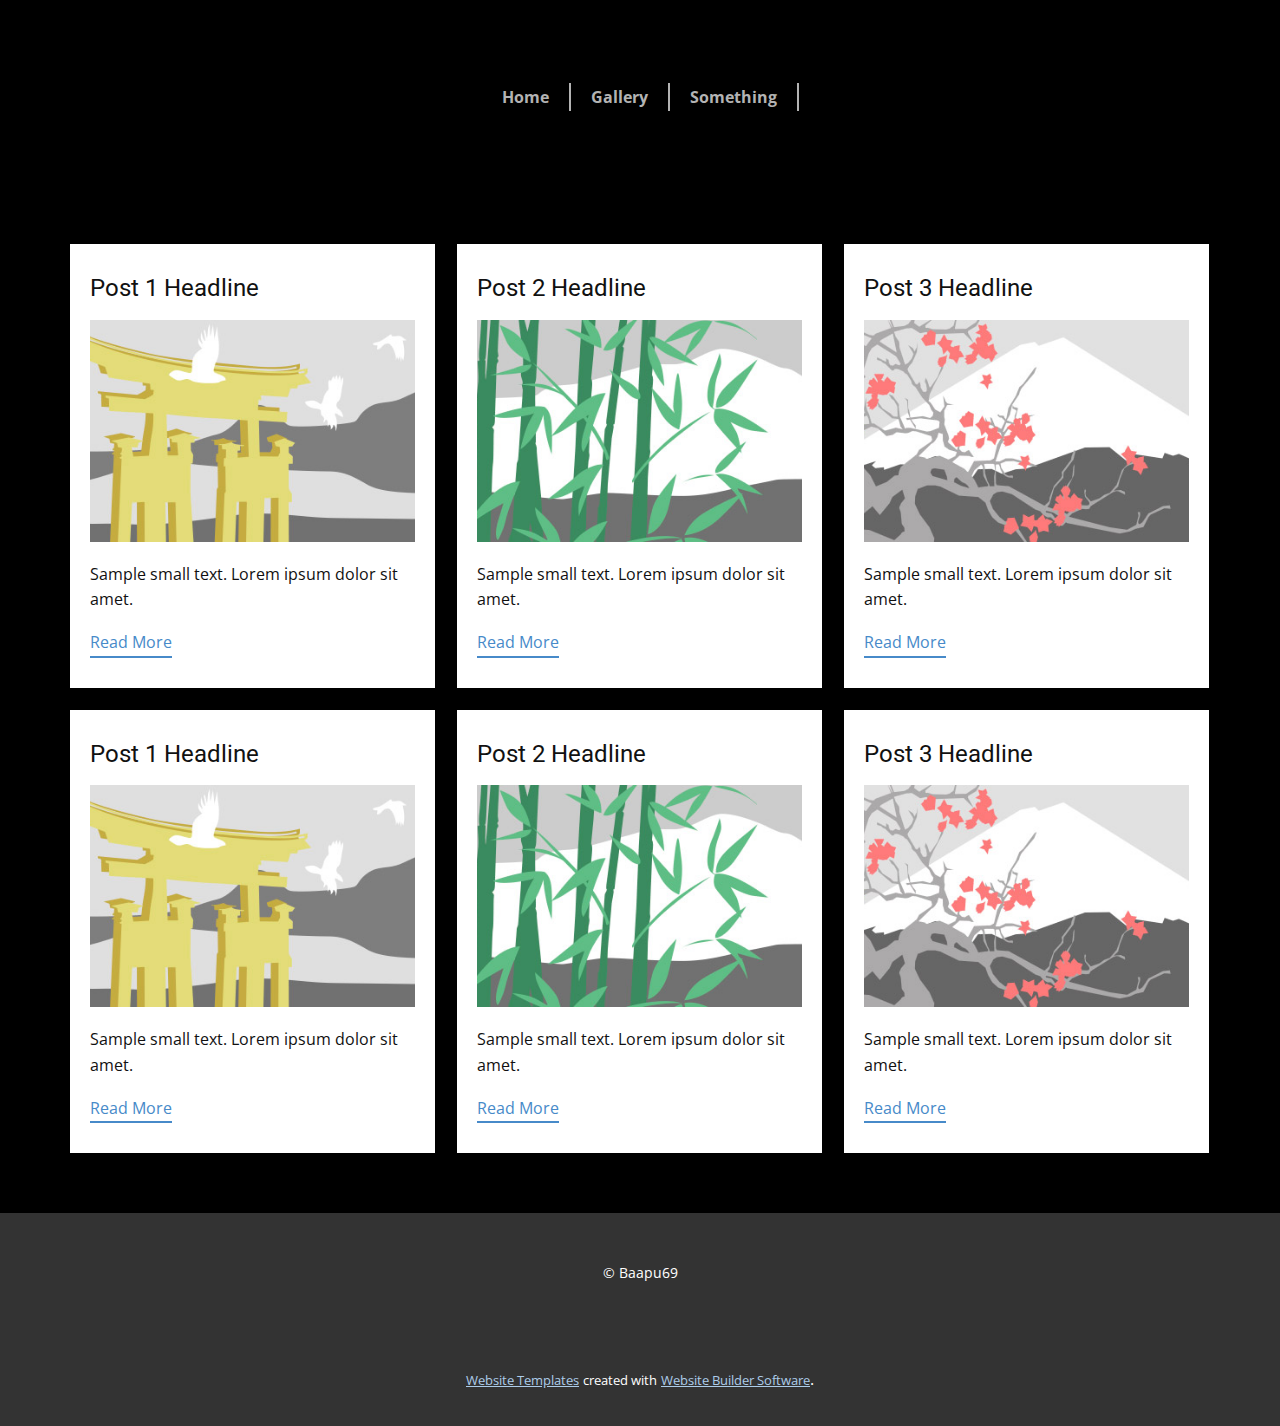
<file: blog/blog.html>
<html style="font-size: 16px;"><head>
    <meta name="viewport" content="width=device-width, initial-scale=1.0">
    <meta charset="utf-8">
    <meta name="keywords" content="">
    <meta name="description" content="">
    <meta name="page_type" content="np-template-header-footer-from-plugin">
    <title>Blog Template</title>
    <link rel="stylesheet" href="../nicepage.css" media="screen">
<link rel="stylesheet" href="../Blog-Template.css" media="screen">
    <script class="u-script" type="text/javascript" src="../jquery.js" defer=""></script>
    <script class="u-script" type="text/javascript" src="../nicepage.js" defer=""></script>
    <link id="u-theme-google-font" rel="stylesheet" href="https://fonts.googleapis.com/css?family=Roboto:100,100i,300,300i,400,400i,500,500i,700,700i,900,900i|Open+Sans:300,300i,400,400i,500,500i,600,600i,700,700i,800,800i">
    
    
    
    <script type="application/ld+json">{
		"@context": "http://schema.org",
		"@type": "Organization",
		"name": "Bandi"
}</script>
    <meta name="theme-color" content="#478ac9">
  </head>
  <body class="u-body u-xl-mode"><header class="u-clearfix u-header u-header" id="sec-a290" data-animation-name="" data-animation-duration="0" data-animation-delay="0" data-animation-direction=""><div class="u-clearfix u-sheet u-sheet-1">
        <nav class="u-menu u-menu-dropdown u-offcanvas u-offcanvas-shift u-menu-1" data-responsive-from="XS">
          <div class="menu-collapse" style="font-size: 1rem; letter-spacing: 0px; font-weight: 700;">
            <a class="u-button-style u-custom-active-border-color u-custom-border u-custom-border-color u-custom-borders u-custom-hover-border-color u-custom-left-right-menu-spacing u-custom-padding-bottom u-custom-text-active-color u-custom-text-color u-custom-text-hover-color u-custom-top-bottom-menu-spacing u-nav-link" href="#" style="padding: 4px 18px; font-size: calc(1em + 8px);">
              <svg class="u-svg-link" viewBox="0 0 24 24"><use xmlns:xlink="http://www.w3.org/1999/xlink" xlink:href="#svg-a675"></use></svg>
              <svg class="u-svg-content" version="1.1" id="svg-a675" viewBox="0 0 16 16" x="0px" y="0px" xmlns:xlink="http://www.w3.org/1999/xlink" xmlns="http://www.w3.org/2000/svg"><g><rect y="1" width="16" height="2"></rect><rect y="7" width="16" height="2"></rect><rect y="13" width="16" height="2"></rect>
</g></svg>
            </a>
          </div>
          <div class="u-nav-container">
            <ul class="u-nav u-spacing-0 u-unstyled u-nav-1"><li class="u-nav-item"><a class="u-border-2 u-border-active-grey-30 u-border-grey-30 u-border-hover-grey-30 u-border-no-bottom u-border-no-left u-border-no-top u-button-style u-nav-link u-text-active-palette-2-base u-text-hover-palette-1-base" href="../Home.html" style="padding: 6px 20px;">Home</a>
</li><li class="u-nav-item"><a class="u-border-2 u-border-active-grey-30 u-border-grey-30 u-border-hover-grey-30 u-border-no-bottom u-border-no-left u-border-no-top u-button-style u-nav-link u-text-active-palette-2-base u-text-hover-palette-1-base" href="../Gallery.html" style="padding: 6px 20px;">Gallery</a>
</li><li class="u-nav-item"><a class="u-border-2 u-border-active-grey-30 u-border-grey-30 u-border-hover-grey-30 u-border-no-bottom u-border-no-left u-border-no-top u-button-style u-nav-link u-text-active-palette-2-base u-text-hover-palette-1-base" href="../Something.html" style="padding: 6px 20px;">Something</a>
</li></ul>
          </div>
          <div class="u-nav-container-collapse">
            <div class="u-black u-container-style u-inner-container-layout u-opacity u-opacity-95 u-sidenav">
              <div class="u-inner-container-layout u-sidenav-overflow">
                <div class="u-menu-close"></div>
                <ul class="u-align-center u-nav u-popupmenu-items u-unstyled u-nav-2"><li class="u-nav-item"><a class="u-button-style u-nav-link" href="../Home.html">Home</a>
</li><li class="u-nav-item"><a class="u-button-style u-nav-link" href="../Gallery.html">Gallery</a>
</li><li class="u-nav-item"><a class="u-button-style u-nav-link" href="../Something.html">Something</a>
</li></ul>
              </div>
            </div>
            <div class="u-black u-menu-overlay u-opacity u-opacity-70"></div>
          </div>
        </nav>
      </div></header>
    <section class="u-clearfix u-section-1" id="sec-6ae2">
      <div class="u-clearfix u-sheet u-valign-middle u-sheet-1"><!--blog--><!--blog_options_json--><!--{"type":"Recent","source":"","tags":"","count":""}--><!--/blog_options_json-->
        <div class="u-blog u-expanded-width u-repeater u-repeater-1"><!--blog_post-->
          <div class="u-blog-post u-container-style u-repeater-item u-white u-repeater-item-1">
            <div class="u-container-layout u-similar-container u-valign-top u-container-layout-1"><!--blog_post_header-->
              <h4 class="u-blog-control u-text u-text-1">
                <a class="u-post-header-link" href="../blog/post-5.html"><!--blog_post_header_content-->Post 1 Headline<!--/blog_post_header_content--></a>
              </h4><!--/blog_post_header--><!--blog_post_image-->
              <a class="u-post-header-link" href="../blog/post-5.html"><img alt="" class="u-blog-control u-expanded-width u-image u-image-default u-image-1" src="[data-uri]"></a><!--/blog_post_image--><!--blog_post_content-->
              <div class="u-blog-control u-post-content u-text u-text-2 fr-view">Sample small text. Lorem ipsum dolor sit amet.</div><!--/blog_post_content--><!--blog_post_readmore-->
              <a href="../blog/post-5.html" class="u-blog-control u-border-2 u-border-palette-1-base u-btn u-btn-rectangle u-button-style u-none u-btn-1"><!--blog_post_readmore_content--><!--options_json--><!--{"content":"","defaultValue":"Read More"}--><!--/options_json-->Read More<!--/blog_post_readmore_content--></a><!--/blog_post_readmore-->
            </div>
          </div><div class="u-blog-post u-container-style u-repeater-item u-video-cover u-white">
            <div class="u-container-layout u-similar-container u-valign-top u-container-layout-2"><!--blog_post_header-->
              <h4 class="u-blog-control u-text u-text-3">
                <a class="u-post-header-link" href="../blog/post-4.html"><!--blog_post_header_content-->Post 2 Headline<!--/blog_post_header_content--></a>
              </h4><!--/blog_post_header--><!--blog_post_image-->
              <a class="u-post-header-link" href="../blog/post-4.html"><img alt="" class="u-blog-control u-expanded-width u-image u-image-default u-image-2" src="[data-uri]"></a><!--/blog_post_image--><!--blog_post_content-->
              <div class="u-blog-control u-post-content u-text u-text-4 fr-view">Sample small text. Lorem ipsum dolor sit amet.</div><!--/blog_post_content--><!--blog_post_readmore-->
              <a href="../blog/post-4.html" class="u-blog-control u-border-2 u-border-palette-1-base u-btn u-btn-rectangle u-button-style u-none u-btn-2"><!--blog_post_readmore_content--><!--options_json--><!--{"content":"","defaultValue":"Read More"}--><!--/options_json-->Read More<!--/blog_post_readmore_content--></a><!--/blog_post_readmore-->
            </div>
          </div><div class="u-blog-post u-container-style u-repeater-item u-video-cover u-white">
            <div class="u-container-layout u-similar-container u-valign-top u-container-layout-3"><!--blog_post_header-->
              <h4 class="u-blog-control u-text u-text-5">
                <a class="u-post-header-link" href="../blog/post-3.html"><!--blog_post_header_content-->Post 3 Headline<!--/blog_post_header_content--></a>
              </h4><!--/blog_post_header--><!--blog_post_image-->
              <a class="u-post-header-link" href="../blog/post-3.html"><img alt="" class="u-blog-control u-expanded-width u-image u-image-default u-image-3" src="[data-uri]"></a><!--/blog_post_image--><!--blog_post_content-->
              <div class="u-blog-control u-post-content u-text u-text-6 fr-view">Sample small text. Lorem ipsum dolor sit amet.</div><!--/blog_post_content--><!--blog_post_readmore-->
              <a href="../blog/post-3.html" class="u-blog-control u-border-2 u-border-palette-1-base u-btn u-btn-rectangle u-button-style u-none u-btn-3"><!--blog_post_readmore_content--><!--options_json--><!--{"content":"","defaultValue":"Read More"}--><!--/options_json-->Read More<!--/blog_post_readmore_content--></a><!--/blog_post_readmore-->
            </div>
          </div><div class="u-blog-post u-container-style u-repeater-item u-white u-repeater-item-1">
            <div class="u-container-layout u-similar-container u-valign-top u-container-layout-1"><!--blog_post_header-->
              <h4 class="u-blog-control u-text u-text-1">
                <a class="u-post-header-link" href="../blog/post-2.html"><!--blog_post_header_content-->Post 1 Headline<!--/blog_post_header_content--></a>
              </h4><!--/blog_post_header--><!--blog_post_image-->
              <a class="u-post-header-link" href="../blog/post-2.html"><img alt="" class="u-blog-control u-expanded-width u-image u-image-default u-image-1" src="[data-uri]"></a><!--/blog_post_image--><!--blog_post_content-->
              <div class="u-blog-control u-post-content u-text u-text-2 fr-view">Sample small text. Lorem ipsum dolor sit amet.</div><!--/blog_post_content--><!--blog_post_readmore-->
              <a href="../blog/post-2.html" class="u-blog-control u-border-2 u-border-palette-1-base u-btn u-btn-rectangle u-button-style u-none u-btn-1"><!--blog_post_readmore_content--><!--options_json--><!--{"content":"","defaultValue":"Read More"}--><!--/options_json-->Read More<!--/blog_post_readmore_content--></a><!--/blog_post_readmore-->
            </div>
          </div><div class="u-blog-post u-container-style u-repeater-item u-video-cover u-white">
            <div class="u-container-layout u-similar-container u-valign-top u-container-layout-2"><!--blog_post_header-->
              <h4 class="u-blog-control u-text u-text-3">
                <a class="u-post-header-link" href="../blog/post-1.html"><!--blog_post_header_content-->Post 2 Headline<!--/blog_post_header_content--></a>
              </h4><!--/blog_post_header--><!--blog_post_image-->
              <a class="u-post-header-link" href="../blog/post-1.html"><img alt="" class="u-blog-control u-expanded-width u-image u-image-default u-image-2" src="[data-uri]"></a><!--/blog_post_image--><!--blog_post_content-->
              <div class="u-blog-control u-post-content u-text u-text-4 fr-view">Sample small text. Lorem ipsum dolor sit amet.</div><!--/blog_post_content--><!--blog_post_readmore-->
              <a href="../blog/post-1.html" class="u-blog-control u-border-2 u-border-palette-1-base u-btn u-btn-rectangle u-button-style u-none u-btn-2"><!--blog_post_readmore_content--><!--options_json--><!--{"content":"","defaultValue":"Read More"}--><!--/options_json-->Read More<!--/blog_post_readmore_content--></a><!--/blog_post_readmore-->
            </div>
          </div><div class="u-blog-post u-container-style u-repeater-item u-video-cover u-white">
            <div class="u-container-layout u-similar-container u-valign-top u-container-layout-3"><!--blog_post_header-->
              <h4 class="u-blog-control u-text u-text-5">
                <a class="u-post-header-link" href="../blog/post.html"><!--blog_post_header_content-->Post 3 Headline<!--/blog_post_header_content--></a>
              </h4><!--/blog_post_header--><!--blog_post_image-->
              <a class="u-post-header-link" href="../blog/post.html"><img alt="" class="u-blog-control u-expanded-width u-image u-image-default u-image-3" src="[data-uri]"></a><!--/blog_post_image--><!--blog_post_content-->
              <div class="u-blog-control u-post-content u-text u-text-6 fr-view">Sample small text. Lorem ipsum dolor sit amet.</div><!--/blog_post_content--><!--blog_post_readmore-->
              <a href="../blog/post.html" class="u-blog-control u-border-2 u-border-palette-1-base u-btn u-btn-rectangle u-button-style u-none u-btn-3"><!--blog_post_readmore_content--><!--options_json--><!--{"content":"","defaultValue":"Read More"}--><!--/options_json-->Read More<!--/blog_post_readmore_content--></a><!--/blog_post_readmore-->
            </div>
          </div><!--/blog_post--><!--blog_post-->
          <!--/blog_post--><!--blog_post-->
          <!--/blog_post-->
        </div><!--/blog-->
      </div>
    </section>
    
    
    
    <footer class="u-align-center u-clearfix u-footer u-grey-80 u-footer" id="sec-5cd3"><div class="u-clearfix u-sheet u-sheet-1">
        <p class="u-small-text u-text u-text-variant u-text-1"> © Baapu69</p>
      </div></footer>
    <section class="u-backlink u-clearfix u-grey-80">
      <a class="u-link" href="https://nicepage.com/website-templates" target="_blank">
        <span>Website Templates</span>
      </a>
      <p class="u-text">
        <span>created with</span>
      </p>
      <a class="u-link" href="" target="_blank">
        <span>Website Builder Software</span>
      </a>. 
    </section>
  
</body></html>
</file>
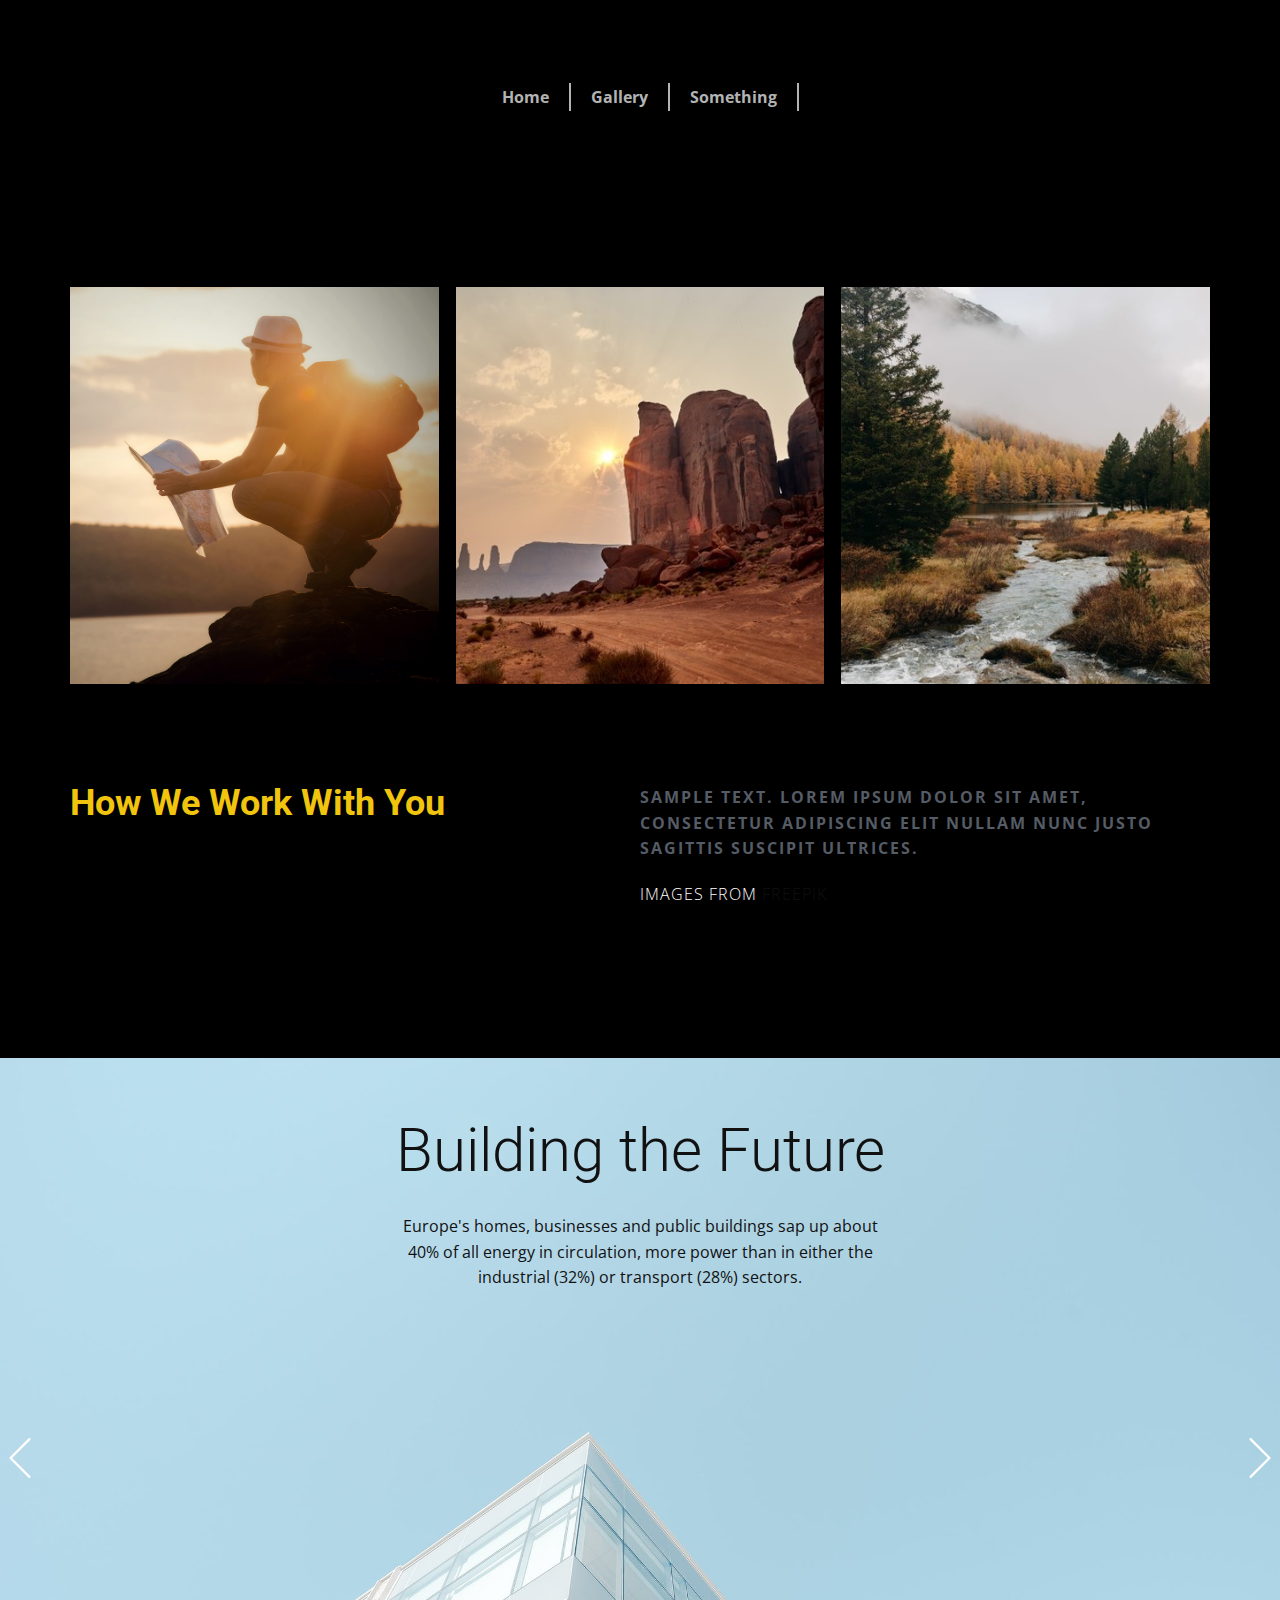
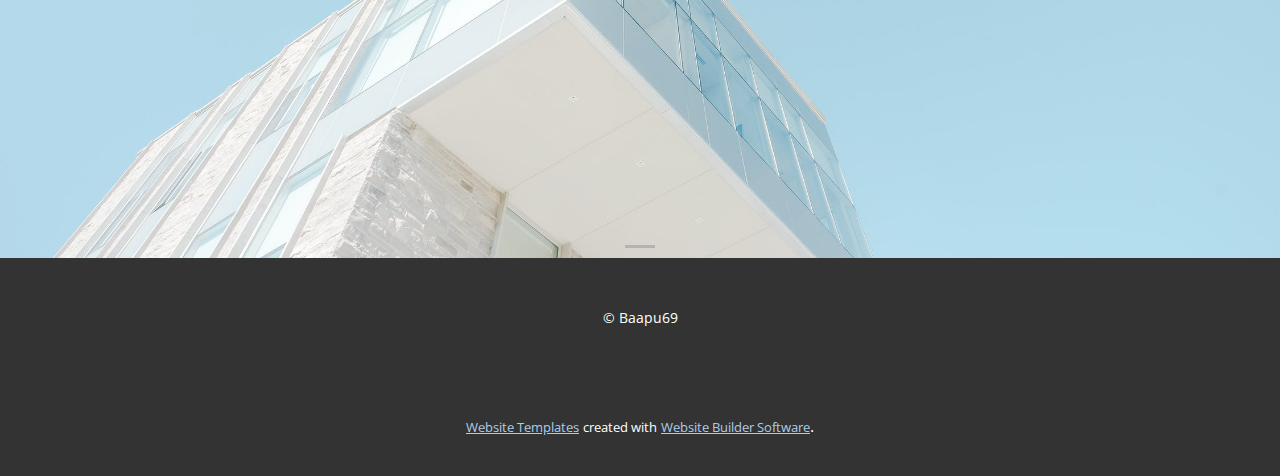
<file: blog/post-1.html>
<!doctype html>
<html style="font-size: 16px;"><head>
    <meta name="viewport" content="width=device-width, initial-scale=1.0">
    <meta charset="utf-8">
    <meta name="keywords" content="Post 1 Headline">
    <meta name="description" content="">
    <meta name="page_type" content="np-template-header-footer-from-plugin">
    <title>Post 2 Headline</title>
    <link rel="stylesheet" href="../nicepage.css" media="screen">
<link rel="stylesheet" href="../Post-Template.css" media="screen">
    <script class="u-script" type="text/javascript" src="../jquery.js" defer=""></script>
    <script class="u-script" type="text/javascript" src="../nicepage.js" defer=""></script>
    <link id="u-theme-google-font" rel="stylesheet" href="https://fonts.googleapis.com/css?family=Roboto:100,100i,300,300i,400,400i,500,500i,700,700i,900,900i|Open+Sans:300,300i,400,400i,500,500i,600,600i,700,700i,800,800i">
    
    
    
    
    <script type="application/ld+json">{
		"@context": "http://schema.org",
		"@type": "Organization",
		"name": "Bandi"
}</script>
    <meta name="theme-color" content="#478ac9">
  </head>
  <body class="u-body u-xl-mode"><header class="u-clearfix u-header u-header" id="sec-a290" data-animation-name="" data-animation-duration="0" data-animation-delay="0" data-animation-direction=""><div class="u-clearfix u-sheet u-sheet-1">
        <nav class="u-menu u-menu-dropdown u-offcanvas u-offcanvas-shift u-menu-1" data-responsive-from="XS">
          <div class="menu-collapse" style="font-size: 1rem; letter-spacing: 0px; font-weight: 700;">
            <a class="u-button-style u-custom-active-border-color u-custom-border u-custom-border-color u-custom-borders u-custom-hover-border-color u-custom-left-right-menu-spacing u-custom-padding-bottom u-custom-text-active-color u-custom-text-color u-custom-text-hover-color u-custom-top-bottom-menu-spacing u-nav-link" href="#" style="padding: 4px 18px; font-size: calc(1em + 8px);">
              <svg class="u-svg-link" viewBox="0 0 24 24"><use xmlns:xlink="http://www.w3.org/1999/xlink" xlink:href="#svg-a675"></use></svg>
              <svg class="u-svg-content" version="1.1" id="svg-a675" viewBox="0 0 16 16" x="0px" y="0px" xmlns:xlink="http://www.w3.org/1999/xlink" xmlns="http://www.w3.org/2000/svg"><g><rect y="1" width="16" height="2"></rect><rect y="7" width="16" height="2"></rect><rect y="13" width="16" height="2"></rect>
</g></svg>
            </a>
          </div>
          <div class="u-nav-container">
            <ul class="u-nav u-spacing-0 u-unstyled u-nav-1"><li class="u-nav-item"><a class="u-border-2 u-border-active-grey-30 u-border-grey-30 u-border-hover-grey-30 u-border-no-bottom u-border-no-left u-border-no-top u-button-style u-nav-link u-text-active-palette-2-base u-text-hover-palette-1-base" href="../Home.html" style="padding: 6px 20px;">Home</a>
</li><li class="u-nav-item"><a class="u-border-2 u-border-active-grey-30 u-border-grey-30 u-border-hover-grey-30 u-border-no-bottom u-border-no-left u-border-no-top u-button-style u-nav-link u-text-active-palette-2-base u-text-hover-palette-1-base" href="../Gallery.html" style="padding: 6px 20px;">Gallery</a>
</li><li class="u-nav-item"><a class="u-border-2 u-border-active-grey-30 u-border-grey-30 u-border-hover-grey-30 u-border-no-bottom u-border-no-left u-border-no-top u-button-style u-nav-link u-text-active-palette-2-base u-text-hover-palette-1-base" href="../Something.html" style="padding: 6px 20px;">Something</a>
</li></ul>
          </div>
          <div class="u-nav-container-collapse">
            <div class="u-black u-container-style u-inner-container-layout u-opacity u-opacity-95 u-sidenav">
              <div class="u-inner-container-layout u-sidenav-overflow">
                <div class="u-menu-close"></div>
                <ul class="u-align-center u-nav u-popupmenu-items u-unstyled u-nav-2"><li class="u-nav-item"><a class="u-button-style u-nav-link" href="../Home.html">Home</a>
</li><li class="u-nav-item"><a class="u-button-style u-nav-link" href="../Gallery.html">Gallery</a>
</li><li class="u-nav-item"><a class="u-button-style u-nav-link" href="../Something.html">Something</a>
</li></ul>
              </div>
            </div>
            <div class="u-black u-menu-overlay u-opacity u-opacity-70"></div>
          </div>
        </nav>
      </div></header>
    <section class="u-clearfix u-section-1" id="carousel_9437">
      <div class="u-clearfix u-sheet u-sheet-1">
        <div class="u-expanded-width u-gallery u-layout-grid u-lightbox u-show-text-on-hover u-gallery-1">
          <div class="u-gallery-inner u-gallery-inner-1">
            <div class="u-effect-fade u-gallery-item">
              <div class="u-back-slide" data-image-width="900" data-image-height="900">
                <img class="u-back-image u-expanded" src="../images/rr.jpg">
              </div>
              <div class="u-over-slide u-shading u-over-slide-1">
                <h3 class="u-gallery-heading"></h3>
                <p class="u-gallery-text"></p>
              </div>
            </div>
            <div class="u-effect-fade u-gallery-item">
              <div class="u-back-slide" data-image-width="626" data-image-height="417">
                <img class="u-back-image u-expanded" src="../images/beautiful-scenery-mesas-landscape-bryce-canyon-national-park-utah-usa_181624-43740.jpg">
              </div>
              <div class="u-over-slide u-shading u-over-slide-2">
                <h3 class="u-gallery-heading"></h3>
                <p class="u-gallery-text"></p>
              </div>
            </div>
            <div class="u-effect-fade u-gallery-item">
              <div class="u-back-slide" data-image-width="417" data-image-height="626">
                <img class="u-back-image u-expanded" src="../images/vertical-shot-small-stream-water-flowing-through-autumn-forested-area-misty-day_181624-52173.jpg">
              </div>
              <div class="u-over-slide u-shading u-over-slide-3">
                <h3 class="u-gallery-heading"></h3>
                <p class="u-gallery-text"></p>
              </div>
            </div>
          </div>
        </div>
        <div class="u-clearfix u-expanded-width u-layout-wrap u-layout-wrap-1">
          <div class="u-layout">
            <div class="u-layout-row">
              <div class="u-align-left u-container-style u-layout-cell u-right-cell u-size-29-md u-size-29-sm u-size-29-xs u-size-30-lg u-size-30-xl u-layout-cell-1">
                <div class="u-container-layout u-valign-top u-container-layout-1">
                  <h2 class="u-text u-text-palette-3-base u-text-1"> How We Work With You</h2>
                </div>
              </div>
              <div class="u-align-left u-container-style u-layout-cell u-left-cell u-size-30-lg u-size-30-xl u-size-31-md u-size-31-sm u-size-31-xs u-layout-cell-2">
                <div class="u-container-layout u-container-layout-2">
                  <p class="u-text u-text-palette-5-dark-2 u-text-2">Sample text. Lorem ipsum dolor sit amet, consectetur adipiscing elit nullam nunc justo sagittis suscipit ultrices.</p>
                  <p class="u-text u-text-3">Images from <a href="https://www.freepik.com/photos/nature" class="u-active-none u-border-1 u-border-black u-btn u-button-link u-button-style u-hover-none u-none u-text-body-color u-btn-1" target="_blank">FREEPIK</a>
                  </p>
                </div>
              </div>
            </div>
          </div>
        </div>
      </div>
    </section>
    <section class="u-carousel u-slide u-block-ed24-1" id="carousel_451f" data-interval="5000" data-u-ride="carousel">
      <ol class="u-absolute-hcenter u-carousel-indicators u-block-ed24-2">
        <li data-u-target="#carousel_451f" class="u-active u-grey-30" data-u-slide-to="0"></li>
      </ol>
      <div class="u-carousel-inner" role="listbox">
        <div class="u-active u-align-center u-carousel-item u-clearfix u-image u-section-2-1" src="">
          <div class="u-clearfix u-sheet u-valign-top u-sheet-1">
            <h1 class="u-text u-text-default u-title u-text-1">Building the Future</h1>
            <p class="u-large-text u-text u-text-variant u-text-2">Europe's homes, businesses and public buildings sap up about 40% of all energy in circulation, more power than in either the industrial (32%) or transport (28%) sectors.</p>
          </div>
        </div>
      </div>
      <a class="u-absolute-vcenter u-carousel-control u-carousel-control-prev u-text-body-alt-color u-block-ed24-3" href="#carousel_451f" role="button" data-u-slide="prev">
        <span aria-hidden="true">
          <svg viewBox="0 0 477.175 477.175"><path d="M145.188,238.575l215.5-215.5c5.3-5.3,5.3-13.8,0-19.1s-13.8-5.3-19.1,0l-225.1,225.1c-5.3,5.3-5.3,13.8,0,19.1l225.1,225
                    c2.6,2.6,6.1,4,9.5,4s6.9-1.3,9.5-4c5.3-5.3,5.3-13.8,0-19.1L145.188,238.575z"></path></svg>
        </span>
        <span class="sr-only">Previous</span>
      </a>
      <a class="u-absolute-vcenter u-carousel-control u-carousel-control-next u-text-body-alt-color u-block-ed24-4" href="#carousel_451f" role="button" data-u-slide="next">
        <span aria-hidden="true">
          <svg viewBox="0 0 477.175 477.175"><path d="M360.731,229.075l-225.1-225.1c-5.3-5.3-13.8-5.3-19.1,0s-5.3,13.8,0,19.1l215.5,215.5l-215.5,215.5
                    c-5.3,5.3-5.3,13.8,0,19.1c2.6,2.6,6.1,4,9.5,4c3.4,0,6.9-1.3,9.5-4l225.1-225.1C365.931,242.875,365.931,234.275,360.731,229.075z"></path></svg>
        </span>
        <span class="sr-only">Next</span>
      </a>
    </section>
    
    
    
    <footer class="u-align-center u-clearfix u-footer u-grey-80 u-footer" id="sec-5cd3"><div class="u-clearfix u-sheet u-sheet-1">
        <p class="u-small-text u-text u-text-variant u-text-1"> © Baapu69</p>
      </div></footer>
    <section class="u-backlink u-clearfix u-grey-80">
      <a class="u-link" href="https://nicepage.com/website-templates" target="_blank">
        <span>Website Templates</span>
      </a>
      <p class="u-text">
        <span>created with</span>
      </p>
      <a class="u-link" href="" target="_blank">
        <span>Website Builder Software</span>
      </a>. 
    </section>
  
</body></html>
</file>
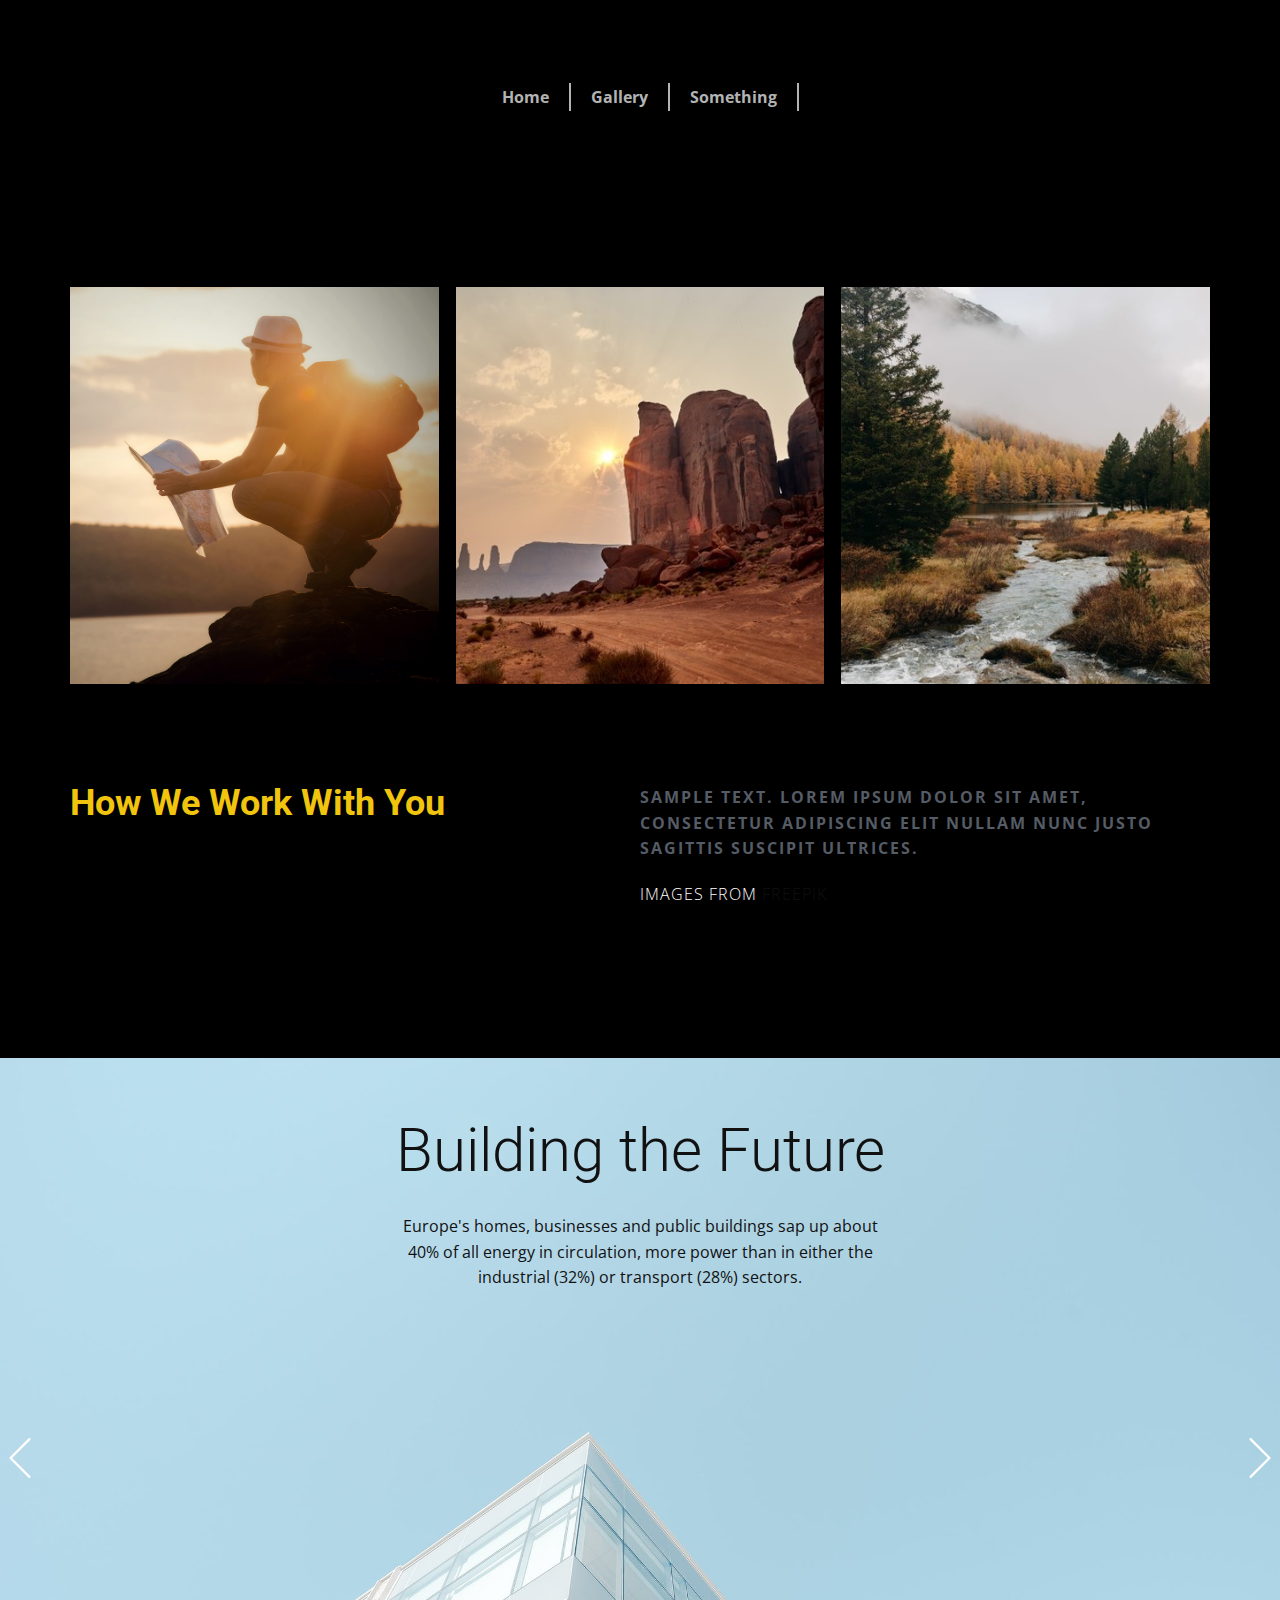
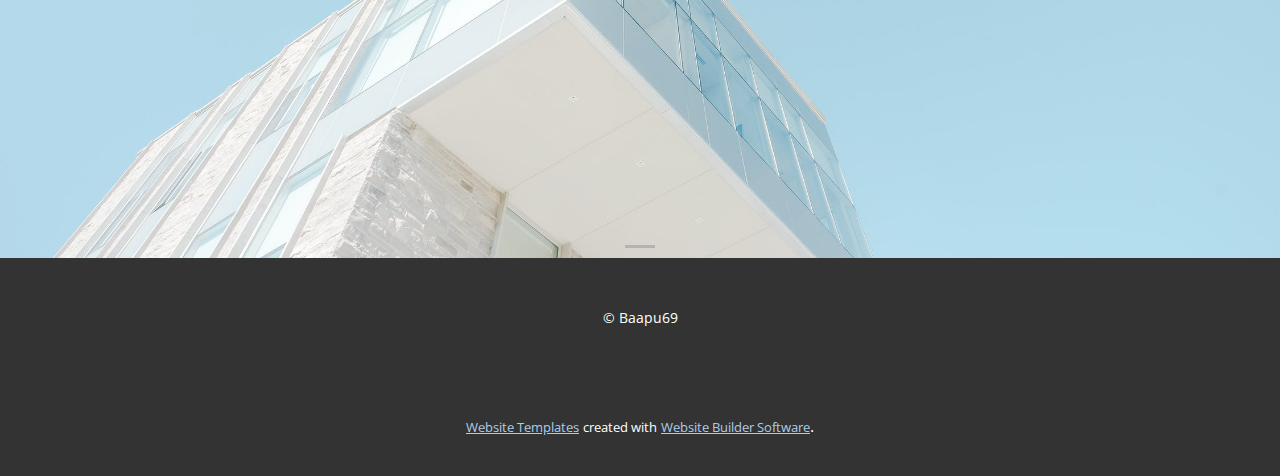
<file: blog/post-2.html>
<!doctype html>
<html style="font-size: 16px;"><head>
    <meta name="viewport" content="width=device-width, initial-scale=1.0">
    <meta charset="utf-8">
    <meta name="keywords" content="Post 1 Headline">
    <meta name="description" content="">
    <meta name="page_type" content="np-template-header-footer-from-plugin">
    <title>Post 3 Headline</title>
    <link rel="stylesheet" href="../nicepage.css" media="screen">
<link rel="stylesheet" href="../Post-Template.css" media="screen">
    <script class="u-script" type="text/javascript" src="../jquery.js" defer=""></script>
    <script class="u-script" type="text/javascript" src="../nicepage.js" defer=""></script>
    <link id="u-theme-google-font" rel="stylesheet" href="https://fonts.googleapis.com/css?family=Roboto:100,100i,300,300i,400,400i,500,500i,700,700i,900,900i|Open+Sans:300,300i,400,400i,500,500i,600,600i,700,700i,800,800i">
    
    
    
    
    <script type="application/ld+json">{
		"@context": "http://schema.org",
		"@type": "Organization",
		"name": "Bandi"
}</script>
    <meta name="theme-color" content="#478ac9">
  </head>
  <body class="u-body u-xl-mode"><header class="u-clearfix u-header u-header" id="sec-a290" data-animation-name="" data-animation-duration="0" data-animation-delay="0" data-animation-direction=""><div class="u-clearfix u-sheet u-sheet-1">
        <nav class="u-menu u-menu-dropdown u-offcanvas u-offcanvas-shift u-menu-1" data-responsive-from="XS">
          <div class="menu-collapse" style="font-size: 1rem; letter-spacing: 0px; font-weight: 700;">
            <a class="u-button-style u-custom-active-border-color u-custom-border u-custom-border-color u-custom-borders u-custom-hover-border-color u-custom-left-right-menu-spacing u-custom-padding-bottom u-custom-text-active-color u-custom-text-color u-custom-text-hover-color u-custom-top-bottom-menu-spacing u-nav-link" href="#" style="padding: 4px 18px; font-size: calc(1em + 8px);">
              <svg class="u-svg-link" viewBox="0 0 24 24"><use xmlns:xlink="http://www.w3.org/1999/xlink" xlink:href="#svg-a675"></use></svg>
              <svg class="u-svg-content" version="1.1" id="svg-a675" viewBox="0 0 16 16" x="0px" y="0px" xmlns:xlink="http://www.w3.org/1999/xlink" xmlns="http://www.w3.org/2000/svg"><g><rect y="1" width="16" height="2"></rect><rect y="7" width="16" height="2"></rect><rect y="13" width="16" height="2"></rect>
</g></svg>
            </a>
          </div>
          <div class="u-nav-container">
            <ul class="u-nav u-spacing-0 u-unstyled u-nav-1"><li class="u-nav-item"><a class="u-border-2 u-border-active-grey-30 u-border-grey-30 u-border-hover-grey-30 u-border-no-bottom u-border-no-left u-border-no-top u-button-style u-nav-link u-text-active-palette-2-base u-text-hover-palette-1-base" href="../Home.html" style="padding: 6px 20px;">Home</a>
</li><li class="u-nav-item"><a class="u-border-2 u-border-active-grey-30 u-border-grey-30 u-border-hover-grey-30 u-border-no-bottom u-border-no-left u-border-no-top u-button-style u-nav-link u-text-active-palette-2-base u-text-hover-palette-1-base" href="../Gallery.html" style="padding: 6px 20px;">Gallery</a>
</li><li class="u-nav-item"><a class="u-border-2 u-border-active-grey-30 u-border-grey-30 u-border-hover-grey-30 u-border-no-bottom u-border-no-left u-border-no-top u-button-style u-nav-link u-text-active-palette-2-base u-text-hover-palette-1-base" href="../Something.html" style="padding: 6px 20px;">Something</a>
</li></ul>
          </div>
          <div class="u-nav-container-collapse">
            <div class="u-black u-container-style u-inner-container-layout u-opacity u-opacity-95 u-sidenav">
              <div class="u-inner-container-layout u-sidenav-overflow">
                <div class="u-menu-close"></div>
                <ul class="u-align-center u-nav u-popupmenu-items u-unstyled u-nav-2"><li class="u-nav-item"><a class="u-button-style u-nav-link" href="../Home.html">Home</a>
</li><li class="u-nav-item"><a class="u-button-style u-nav-link" href="../Gallery.html">Gallery</a>
</li><li class="u-nav-item"><a class="u-button-style u-nav-link" href="../Something.html">Something</a>
</li></ul>
              </div>
            </div>
            <div class="u-black u-menu-overlay u-opacity u-opacity-70"></div>
          </div>
        </nav>
      </div></header>
    <section class="u-clearfix u-section-1" id="carousel_9437">
      <div class="u-clearfix u-sheet u-sheet-1">
        <div class="u-expanded-width u-gallery u-layout-grid u-lightbox u-show-text-on-hover u-gallery-1">
          <div class="u-gallery-inner u-gallery-inner-1">
            <div class="u-effect-fade u-gallery-item">
              <div class="u-back-slide" data-image-width="900" data-image-height="900">
                <img class="u-back-image u-expanded" src="../images/rr.jpg">
              </div>
              <div class="u-over-slide u-shading u-over-slide-1">
                <h3 class="u-gallery-heading"></h3>
                <p class="u-gallery-text"></p>
              </div>
            </div>
            <div class="u-effect-fade u-gallery-item">
              <div class="u-back-slide" data-image-width="626" data-image-height="417">
                <img class="u-back-image u-expanded" src="../images/beautiful-scenery-mesas-landscape-bryce-canyon-national-park-utah-usa_181624-43740.jpg">
              </div>
              <div class="u-over-slide u-shading u-over-slide-2">
                <h3 class="u-gallery-heading"></h3>
                <p class="u-gallery-text"></p>
              </div>
            </div>
            <div class="u-effect-fade u-gallery-item">
              <div class="u-back-slide" data-image-width="417" data-image-height="626">
                <img class="u-back-image u-expanded" src="../images/vertical-shot-small-stream-water-flowing-through-autumn-forested-area-misty-day_181624-52173.jpg">
              </div>
              <div class="u-over-slide u-shading u-over-slide-3">
                <h3 class="u-gallery-heading"></h3>
                <p class="u-gallery-text"></p>
              </div>
            </div>
          </div>
        </div>
        <div class="u-clearfix u-expanded-width u-layout-wrap u-layout-wrap-1">
          <div class="u-layout">
            <div class="u-layout-row">
              <div class="u-align-left u-container-style u-layout-cell u-right-cell u-size-29-md u-size-29-sm u-size-29-xs u-size-30-lg u-size-30-xl u-layout-cell-1">
                <div class="u-container-layout u-valign-top u-container-layout-1">
                  <h2 class="u-text u-text-palette-3-base u-text-1"> How We Work With You</h2>
                </div>
              </div>
              <div class="u-align-left u-container-style u-layout-cell u-left-cell u-size-30-lg u-size-30-xl u-size-31-md u-size-31-sm u-size-31-xs u-layout-cell-2">
                <div class="u-container-layout u-container-layout-2">
                  <p class="u-text u-text-palette-5-dark-2 u-text-2">Sample text. Lorem ipsum dolor sit amet, consectetur adipiscing elit nullam nunc justo sagittis suscipit ultrices.</p>
                  <p class="u-text u-text-3">Images from <a href="https://www.freepik.com/photos/nature" class="u-active-none u-border-1 u-border-black u-btn u-button-link u-button-style u-hover-none u-none u-text-body-color u-btn-1" target="_blank">FREEPIK</a>
                  </p>
                </div>
              </div>
            </div>
          </div>
        </div>
      </div>
    </section>
    <section class="u-carousel u-slide u-block-ed24-1" id="carousel_451f" data-interval="5000" data-u-ride="carousel">
      <ol class="u-absolute-hcenter u-carousel-indicators u-block-ed24-2">
        <li data-u-target="#carousel_451f" class="u-active u-grey-30" data-u-slide-to="0"></li>
      </ol>
      <div class="u-carousel-inner" role="listbox">
        <div class="u-active u-align-center u-carousel-item u-clearfix u-image u-section-2-1" src="">
          <div class="u-clearfix u-sheet u-valign-top u-sheet-1">
            <h1 class="u-text u-text-default u-title u-text-1">Building the Future</h1>
            <p class="u-large-text u-text u-text-variant u-text-2">Europe's homes, businesses and public buildings sap up about 40% of all energy in circulation, more power than in either the industrial (32%) or transport (28%) sectors.</p>
          </div>
        </div>
      </div>
      <a class="u-absolute-vcenter u-carousel-control u-carousel-control-prev u-text-body-alt-color u-block-ed24-3" href="#carousel_451f" role="button" data-u-slide="prev">
        <span aria-hidden="true">
          <svg viewBox="0 0 477.175 477.175"><path d="M145.188,238.575l215.5-215.5c5.3-5.3,5.3-13.8,0-19.1s-13.8-5.3-19.1,0l-225.1,225.1c-5.3,5.3-5.3,13.8,0,19.1l225.1,225
                    c2.6,2.6,6.1,4,9.5,4s6.9-1.3,9.5-4c5.3-5.3,5.3-13.8,0-19.1L145.188,238.575z"></path></svg>
        </span>
        <span class="sr-only">Previous</span>
      </a>
      <a class="u-absolute-vcenter u-carousel-control u-carousel-control-next u-text-body-alt-color u-block-ed24-4" href="#carousel_451f" role="button" data-u-slide="next">
        <span aria-hidden="true">
          <svg viewBox="0 0 477.175 477.175"><path d="M360.731,229.075l-225.1-225.1c-5.3-5.3-13.8-5.3-19.1,0s-5.3,13.8,0,19.1l215.5,215.5l-215.5,215.5
                    c-5.3,5.3-5.3,13.8,0,19.1c2.6,2.6,6.1,4,9.5,4c3.4,0,6.9-1.3,9.5-4l225.1-225.1C365.931,242.875,365.931,234.275,360.731,229.075z"></path></svg>
        </span>
        <span class="sr-only">Next</span>
      </a>
    </section>
    
    
    
    <footer class="u-align-center u-clearfix u-footer u-grey-80 u-footer" id="sec-5cd3"><div class="u-clearfix u-sheet u-sheet-1">
        <p class="u-small-text u-text u-text-variant u-text-1"> © Baapu69</p>
      </div></footer>
    <section class="u-backlink u-clearfix u-grey-80">
      <a class="u-link" href="https://nicepage.com/website-templates" target="_blank">
        <span>Website Templates</span>
      </a>
      <p class="u-text">
        <span>created with</span>
      </p>
      <a class="u-link" href="" target="_blank">
        <span>Website Builder Software</span>
      </a>. 
    </section>
  
</body></html>
</file>
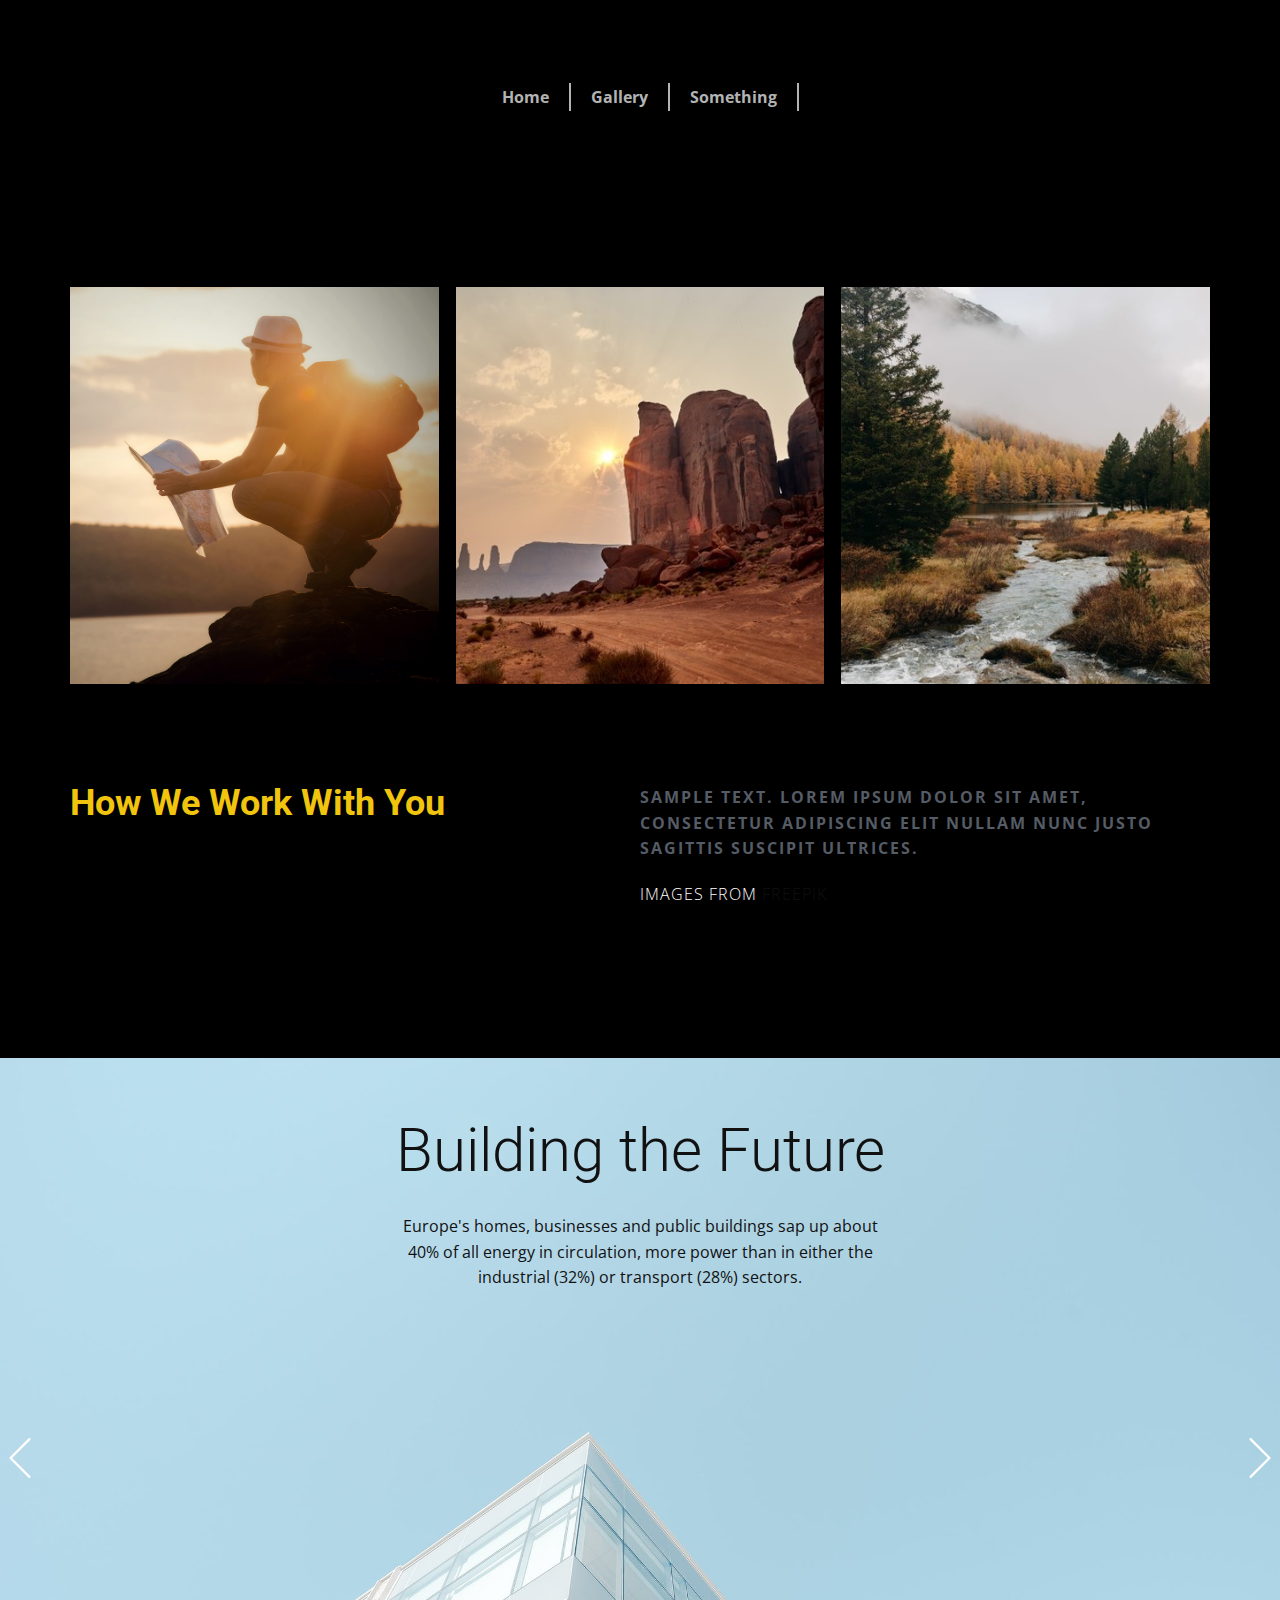
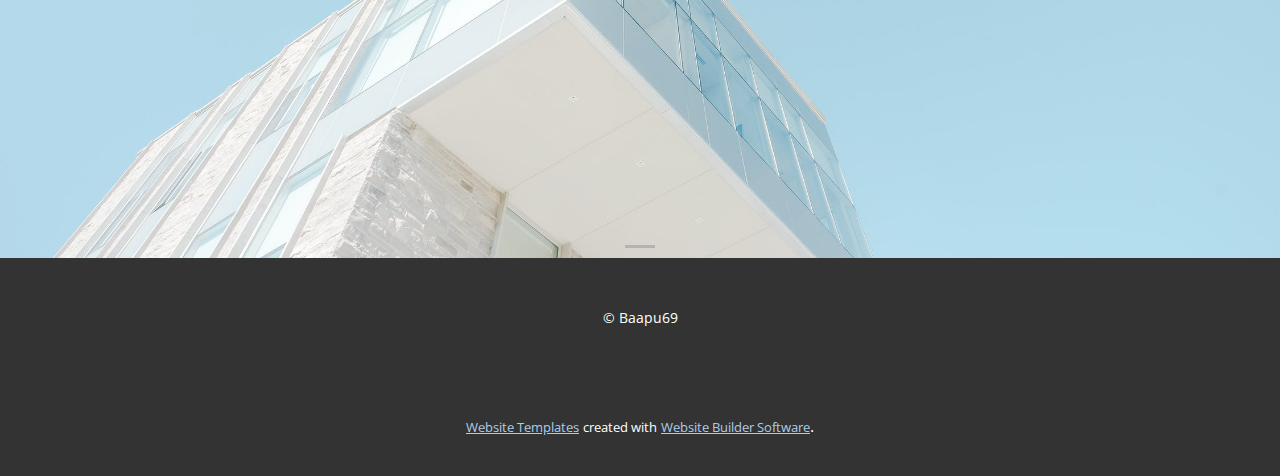
<file: blog/post-3.html>
<!doctype html>
<html style="font-size: 16px;"><head>
    <meta name="viewport" content="width=device-width, initial-scale=1.0">
    <meta charset="utf-8">
    <meta name="keywords" content="Post 1 Headline">
    <meta name="description" content="">
    <meta name="page_type" content="np-template-header-footer-from-plugin">
    <title>Post 4 Headline</title>
    <link rel="stylesheet" href="../nicepage.css" media="screen">
<link rel="stylesheet" href="../Post-Template.css" media="screen">
    <script class="u-script" type="text/javascript" src="../jquery.js" defer=""></script>
    <script class="u-script" type="text/javascript" src="../nicepage.js" defer=""></script>
    <link id="u-theme-google-font" rel="stylesheet" href="https://fonts.googleapis.com/css?family=Roboto:100,100i,300,300i,400,400i,500,500i,700,700i,900,900i|Open+Sans:300,300i,400,400i,500,500i,600,600i,700,700i,800,800i">
    
    
    
    
    <script type="application/ld+json">{
		"@context": "http://schema.org",
		"@type": "Organization",
		"name": "Bandi"
}</script>
    <meta name="theme-color" content="#478ac9">
  </head>
  <body class="u-body u-xl-mode"><header class="u-clearfix u-header u-header" id="sec-a290" data-animation-name="" data-animation-duration="0" data-animation-delay="0" data-animation-direction=""><div class="u-clearfix u-sheet u-sheet-1">
        <nav class="u-menu u-menu-dropdown u-offcanvas u-offcanvas-shift u-menu-1" data-responsive-from="XS">
          <div class="menu-collapse" style="font-size: 1rem; letter-spacing: 0px; font-weight: 700;">
            <a class="u-button-style u-custom-active-border-color u-custom-border u-custom-border-color u-custom-borders u-custom-hover-border-color u-custom-left-right-menu-spacing u-custom-padding-bottom u-custom-text-active-color u-custom-text-color u-custom-text-hover-color u-custom-top-bottom-menu-spacing u-nav-link" href="#" style="padding: 4px 18px; font-size: calc(1em + 8px);">
              <svg class="u-svg-link" viewBox="0 0 24 24"><use xmlns:xlink="http://www.w3.org/1999/xlink" xlink:href="#svg-a675"></use></svg>
              <svg class="u-svg-content" version="1.1" id="svg-a675" viewBox="0 0 16 16" x="0px" y="0px" xmlns:xlink="http://www.w3.org/1999/xlink" xmlns="http://www.w3.org/2000/svg"><g><rect y="1" width="16" height="2"></rect><rect y="7" width="16" height="2"></rect><rect y="13" width="16" height="2"></rect>
</g></svg>
            </a>
          </div>
          <div class="u-nav-container">
            <ul class="u-nav u-spacing-0 u-unstyled u-nav-1"><li class="u-nav-item"><a class="u-border-2 u-border-active-grey-30 u-border-grey-30 u-border-hover-grey-30 u-border-no-bottom u-border-no-left u-border-no-top u-button-style u-nav-link u-text-active-palette-2-base u-text-hover-palette-1-base" href="../Home.html" style="padding: 6px 20px;">Home</a>
</li><li class="u-nav-item"><a class="u-border-2 u-border-active-grey-30 u-border-grey-30 u-border-hover-grey-30 u-border-no-bottom u-border-no-left u-border-no-top u-button-style u-nav-link u-text-active-palette-2-base u-text-hover-palette-1-base" href="../Gallery.html" style="padding: 6px 20px;">Gallery</a>
</li><li class="u-nav-item"><a class="u-border-2 u-border-active-grey-30 u-border-grey-30 u-border-hover-grey-30 u-border-no-bottom u-border-no-left u-border-no-top u-button-style u-nav-link u-text-active-palette-2-base u-text-hover-palette-1-base" href="../Something.html" style="padding: 6px 20px;">Something</a>
</li></ul>
          </div>
          <div class="u-nav-container-collapse">
            <div class="u-black u-container-style u-inner-container-layout u-opacity u-opacity-95 u-sidenav">
              <div class="u-inner-container-layout u-sidenav-overflow">
                <div class="u-menu-close"></div>
                <ul class="u-align-center u-nav u-popupmenu-items u-unstyled u-nav-2"><li class="u-nav-item"><a class="u-button-style u-nav-link" href="../Home.html">Home</a>
</li><li class="u-nav-item"><a class="u-button-style u-nav-link" href="../Gallery.html">Gallery</a>
</li><li class="u-nav-item"><a class="u-button-style u-nav-link" href="../Something.html">Something</a>
</li></ul>
              </div>
            </div>
            <div class="u-black u-menu-overlay u-opacity u-opacity-70"></div>
          </div>
        </nav>
      </div></header>
    <section class="u-clearfix u-section-1" id="carousel_9437">
      <div class="u-clearfix u-sheet u-sheet-1">
        <div class="u-expanded-width u-gallery u-layout-grid u-lightbox u-show-text-on-hover u-gallery-1">
          <div class="u-gallery-inner u-gallery-inner-1">
            <div class="u-effect-fade u-gallery-item">
              <div class="u-back-slide" data-image-width="900" data-image-height="900">
                <img class="u-back-image u-expanded" src="../images/rr.jpg">
              </div>
              <div class="u-over-slide u-shading u-over-slide-1">
                <h3 class="u-gallery-heading"></h3>
                <p class="u-gallery-text"></p>
              </div>
            </div>
            <div class="u-effect-fade u-gallery-item">
              <div class="u-back-slide" data-image-width="626" data-image-height="417">
                <img class="u-back-image u-expanded" src="../images/beautiful-scenery-mesas-landscape-bryce-canyon-national-park-utah-usa_181624-43740.jpg">
              </div>
              <div class="u-over-slide u-shading u-over-slide-2">
                <h3 class="u-gallery-heading"></h3>
                <p class="u-gallery-text"></p>
              </div>
            </div>
            <div class="u-effect-fade u-gallery-item">
              <div class="u-back-slide" data-image-width="417" data-image-height="626">
                <img class="u-back-image u-expanded" src="../images/vertical-shot-small-stream-water-flowing-through-autumn-forested-area-misty-day_181624-52173.jpg">
              </div>
              <div class="u-over-slide u-shading u-over-slide-3">
                <h3 class="u-gallery-heading"></h3>
                <p class="u-gallery-text"></p>
              </div>
            </div>
          </div>
        </div>
        <div class="u-clearfix u-expanded-width u-layout-wrap u-layout-wrap-1">
          <div class="u-layout">
            <div class="u-layout-row">
              <div class="u-align-left u-container-style u-layout-cell u-right-cell u-size-29-md u-size-29-sm u-size-29-xs u-size-30-lg u-size-30-xl u-layout-cell-1">
                <div class="u-container-layout u-valign-top u-container-layout-1">
                  <h2 class="u-text u-text-palette-3-base u-text-1"> How We Work With You</h2>
                </div>
              </div>
              <div class="u-align-left u-container-style u-layout-cell u-left-cell u-size-30-lg u-size-30-xl u-size-31-md u-size-31-sm u-size-31-xs u-layout-cell-2">
                <div class="u-container-layout u-container-layout-2">
                  <p class="u-text u-text-palette-5-dark-2 u-text-2">Sample text. Lorem ipsum dolor sit amet, consectetur adipiscing elit nullam nunc justo sagittis suscipit ultrices.</p>
                  <p class="u-text u-text-3">Images from <a href="https://www.freepik.com/photos/nature" class="u-active-none u-border-1 u-border-black u-btn u-button-link u-button-style u-hover-none u-none u-text-body-color u-btn-1" target="_blank">FREEPIK</a>
                  </p>
                </div>
              </div>
            </div>
          </div>
        </div>
      </div>
    </section>
    <section class="u-carousel u-slide u-block-ed24-1" id="carousel_451f" data-interval="5000" data-u-ride="carousel">
      <ol class="u-absolute-hcenter u-carousel-indicators u-block-ed24-2">
        <li data-u-target="#carousel_451f" class="u-active u-grey-30" data-u-slide-to="0"></li>
      </ol>
      <div class="u-carousel-inner" role="listbox">
        <div class="u-active u-align-center u-carousel-item u-clearfix u-image u-section-2-1" src="">
          <div class="u-clearfix u-sheet u-valign-top u-sheet-1">
            <h1 class="u-text u-text-default u-title u-text-1">Building the Future</h1>
            <p class="u-large-text u-text u-text-variant u-text-2">Europe's homes, businesses and public buildings sap up about 40% of all energy in circulation, more power than in either the industrial (32%) or transport (28%) sectors.</p>
          </div>
        </div>
      </div>
      <a class="u-absolute-vcenter u-carousel-control u-carousel-control-prev u-text-body-alt-color u-block-ed24-3" href="#carousel_451f" role="button" data-u-slide="prev">
        <span aria-hidden="true">
          <svg viewBox="0 0 477.175 477.175"><path d="M145.188,238.575l215.5-215.5c5.3-5.3,5.3-13.8,0-19.1s-13.8-5.3-19.1,0l-225.1,225.1c-5.3,5.3-5.3,13.8,0,19.1l225.1,225
                    c2.6,2.6,6.1,4,9.5,4s6.9-1.3,9.5-4c5.3-5.3,5.3-13.8,0-19.1L145.188,238.575z"></path></svg>
        </span>
        <span class="sr-only">Previous</span>
      </a>
      <a class="u-absolute-vcenter u-carousel-control u-carousel-control-next u-text-body-alt-color u-block-ed24-4" href="#carousel_451f" role="button" data-u-slide="next">
        <span aria-hidden="true">
          <svg viewBox="0 0 477.175 477.175"><path d="M360.731,229.075l-225.1-225.1c-5.3-5.3-13.8-5.3-19.1,0s-5.3,13.8,0,19.1l215.5,215.5l-215.5,215.5
                    c-5.3,5.3-5.3,13.8,0,19.1c2.6,2.6,6.1,4,9.5,4c3.4,0,6.9-1.3,9.5-4l225.1-225.1C365.931,242.875,365.931,234.275,360.731,229.075z"></path></svg>
        </span>
        <span class="sr-only">Next</span>
      </a>
    </section>
    
    
    
    <footer class="u-align-center u-clearfix u-footer u-grey-80 u-footer" id="sec-5cd3"><div class="u-clearfix u-sheet u-sheet-1">
        <p class="u-small-text u-text u-text-variant u-text-1"> © Baapu69</p>
      </div></footer>
    <section class="u-backlink u-clearfix u-grey-80">
      <a class="u-link" href="https://nicepage.com/website-templates" target="_blank">
        <span>Website Templates</span>
      </a>
      <p class="u-text">
        <span>created with</span>
      </p>
      <a class="u-link" href="" target="_blank">
        <span>Website Builder Software</span>
      </a>. 
    </section>
  
</body></html>
</file>
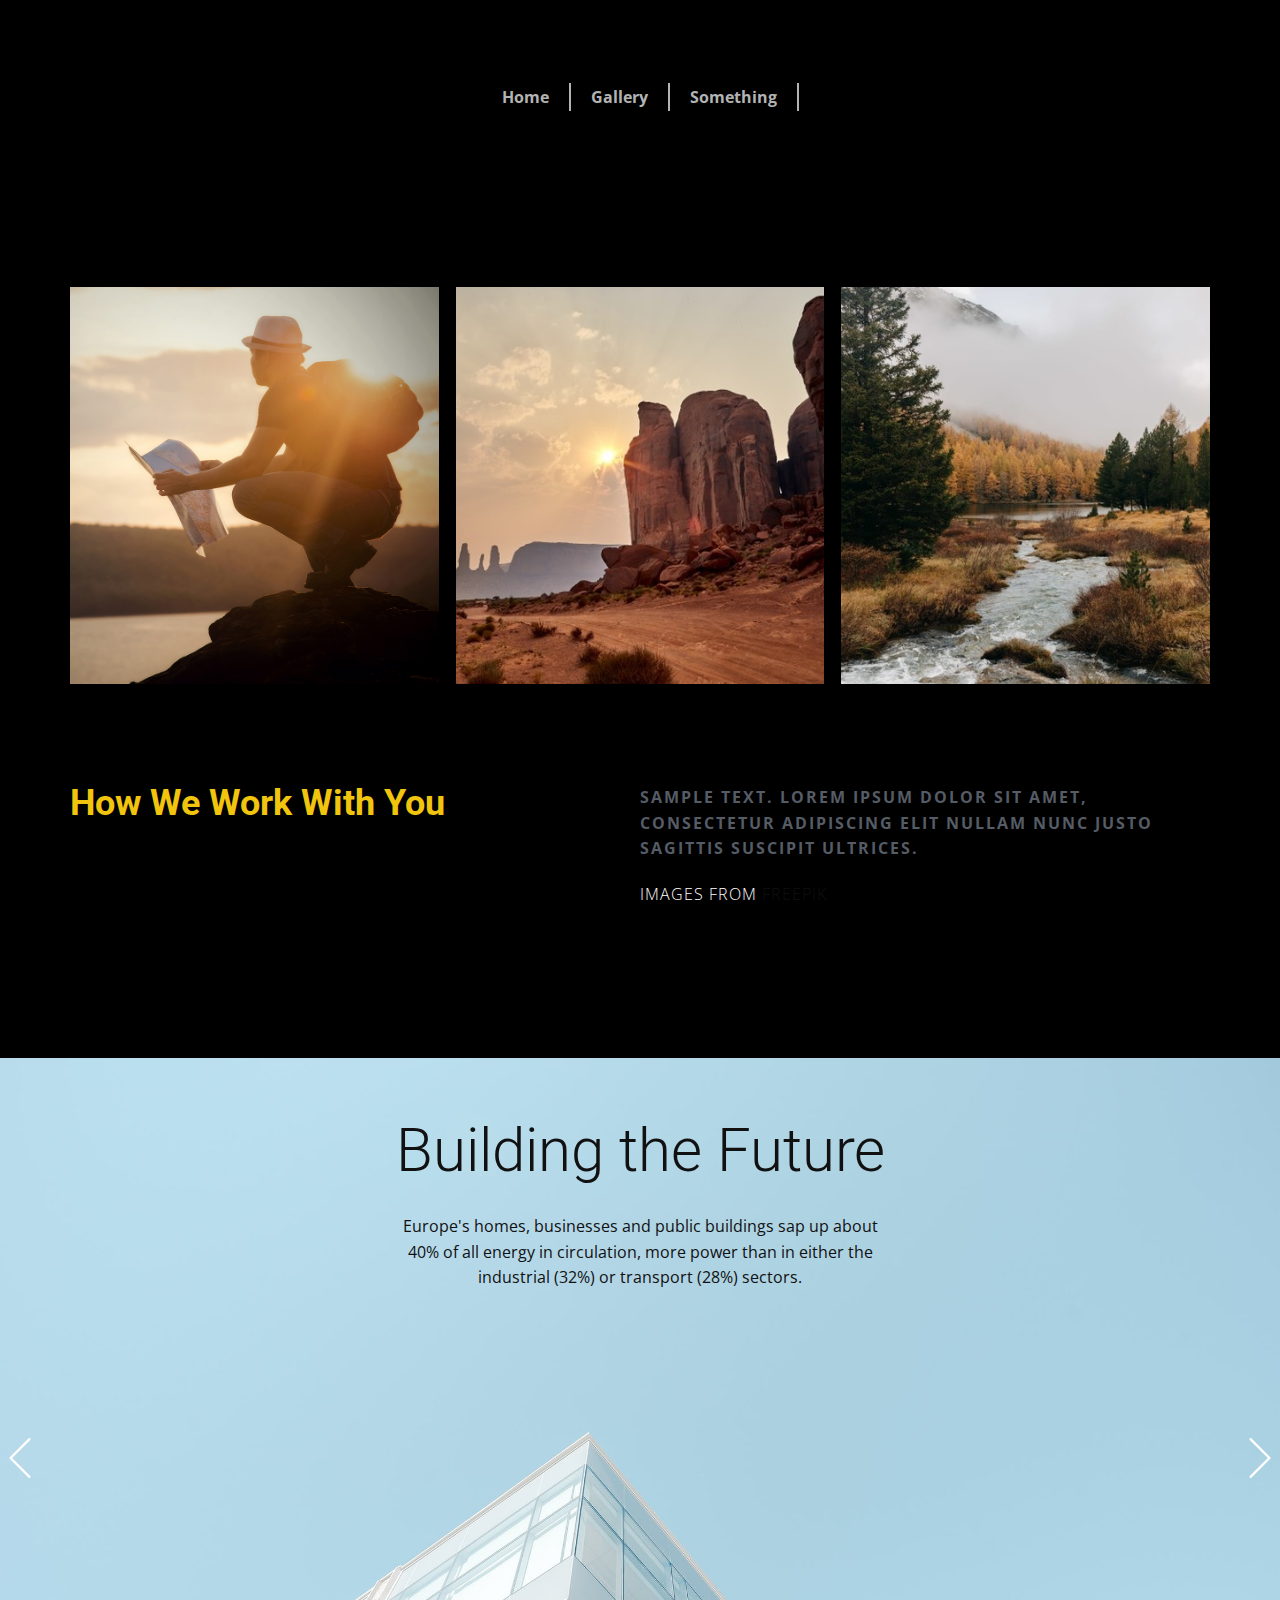
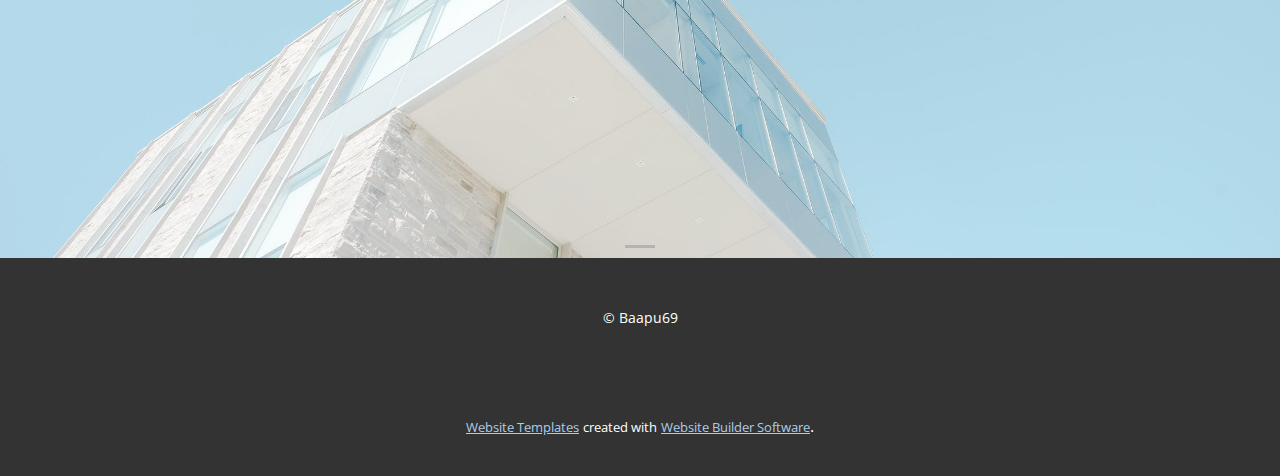
<file: blog/post-4.html>
<!doctype html>
<html style="font-size: 16px;"><head>
    <meta name="viewport" content="width=device-width, initial-scale=1.0">
    <meta charset="utf-8">
    <meta name="keywords" content="Post 1 Headline">
    <meta name="description" content="">
    <meta name="page_type" content="np-template-header-footer-from-plugin">
    <title>Post 5 Headline</title>
    <link rel="stylesheet" href="../nicepage.css" media="screen">
<link rel="stylesheet" href="../Post-Template.css" media="screen">
    <script class="u-script" type="text/javascript" src="../jquery.js" defer=""></script>
    <script class="u-script" type="text/javascript" src="../nicepage.js" defer=""></script>
    <link id="u-theme-google-font" rel="stylesheet" href="https://fonts.googleapis.com/css?family=Roboto:100,100i,300,300i,400,400i,500,500i,700,700i,900,900i|Open+Sans:300,300i,400,400i,500,500i,600,600i,700,700i,800,800i">
    
    
    
    
    <script type="application/ld+json">{
		"@context": "http://schema.org",
		"@type": "Organization",
		"name": "Bandi"
}</script>
    <meta name="theme-color" content="#478ac9">
  </head>
  <body class="u-body u-xl-mode"><header class="u-clearfix u-header u-header" id="sec-a290" data-animation-name="" data-animation-duration="0" data-animation-delay="0" data-animation-direction=""><div class="u-clearfix u-sheet u-sheet-1">
        <nav class="u-menu u-menu-dropdown u-offcanvas u-offcanvas-shift u-menu-1" data-responsive-from="XS">
          <div class="menu-collapse" style="font-size: 1rem; letter-spacing: 0px; font-weight: 700;">
            <a class="u-button-style u-custom-active-border-color u-custom-border u-custom-border-color u-custom-borders u-custom-hover-border-color u-custom-left-right-menu-spacing u-custom-padding-bottom u-custom-text-active-color u-custom-text-color u-custom-text-hover-color u-custom-top-bottom-menu-spacing u-nav-link" href="#" style="padding: 4px 18px; font-size: calc(1em + 8px);">
              <svg class="u-svg-link" viewBox="0 0 24 24"><use xmlns:xlink="http://www.w3.org/1999/xlink" xlink:href="#svg-a675"></use></svg>
              <svg class="u-svg-content" version="1.1" id="svg-a675" viewBox="0 0 16 16" x="0px" y="0px" xmlns:xlink="http://www.w3.org/1999/xlink" xmlns="http://www.w3.org/2000/svg"><g><rect y="1" width="16" height="2"></rect><rect y="7" width="16" height="2"></rect><rect y="13" width="16" height="2"></rect>
</g></svg>
            </a>
          </div>
          <div class="u-nav-container">
            <ul class="u-nav u-spacing-0 u-unstyled u-nav-1"><li class="u-nav-item"><a class="u-border-2 u-border-active-grey-30 u-border-grey-30 u-border-hover-grey-30 u-border-no-bottom u-border-no-left u-border-no-top u-button-style u-nav-link u-text-active-palette-2-base u-text-hover-palette-1-base" href="../Home.html" style="padding: 6px 20px;">Home</a>
</li><li class="u-nav-item"><a class="u-border-2 u-border-active-grey-30 u-border-grey-30 u-border-hover-grey-30 u-border-no-bottom u-border-no-left u-border-no-top u-button-style u-nav-link u-text-active-palette-2-base u-text-hover-palette-1-base" href="../Gallery.html" style="padding: 6px 20px;">Gallery</a>
</li><li class="u-nav-item"><a class="u-border-2 u-border-active-grey-30 u-border-grey-30 u-border-hover-grey-30 u-border-no-bottom u-border-no-left u-border-no-top u-button-style u-nav-link u-text-active-palette-2-base u-text-hover-palette-1-base" href="../Something.html" style="padding: 6px 20px;">Something</a>
</li></ul>
          </div>
          <div class="u-nav-container-collapse">
            <div class="u-black u-container-style u-inner-container-layout u-opacity u-opacity-95 u-sidenav">
              <div class="u-inner-container-layout u-sidenav-overflow">
                <div class="u-menu-close"></div>
                <ul class="u-align-center u-nav u-popupmenu-items u-unstyled u-nav-2"><li class="u-nav-item"><a class="u-button-style u-nav-link" href="../Home.html">Home</a>
</li><li class="u-nav-item"><a class="u-button-style u-nav-link" href="../Gallery.html">Gallery</a>
</li><li class="u-nav-item"><a class="u-button-style u-nav-link" href="../Something.html">Something</a>
</li></ul>
              </div>
            </div>
            <div class="u-black u-menu-overlay u-opacity u-opacity-70"></div>
          </div>
        </nav>
      </div></header>
    <section class="u-clearfix u-section-1" id="carousel_9437">
      <div class="u-clearfix u-sheet u-sheet-1">
        <div class="u-expanded-width u-gallery u-layout-grid u-lightbox u-show-text-on-hover u-gallery-1">
          <div class="u-gallery-inner u-gallery-inner-1">
            <div class="u-effect-fade u-gallery-item">
              <div class="u-back-slide" data-image-width="900" data-image-height="900">
                <img class="u-back-image u-expanded" src="../images/rr.jpg">
              </div>
              <div class="u-over-slide u-shading u-over-slide-1">
                <h3 class="u-gallery-heading"></h3>
                <p class="u-gallery-text"></p>
              </div>
            </div>
            <div class="u-effect-fade u-gallery-item">
              <div class="u-back-slide" data-image-width="626" data-image-height="417">
                <img class="u-back-image u-expanded" src="../images/beautiful-scenery-mesas-landscape-bryce-canyon-national-park-utah-usa_181624-43740.jpg">
              </div>
              <div class="u-over-slide u-shading u-over-slide-2">
                <h3 class="u-gallery-heading"></h3>
                <p class="u-gallery-text"></p>
              </div>
            </div>
            <div class="u-effect-fade u-gallery-item">
              <div class="u-back-slide" data-image-width="417" data-image-height="626">
                <img class="u-back-image u-expanded" src="../images/vertical-shot-small-stream-water-flowing-through-autumn-forested-area-misty-day_181624-52173.jpg">
              </div>
              <div class="u-over-slide u-shading u-over-slide-3">
                <h3 class="u-gallery-heading"></h3>
                <p class="u-gallery-text"></p>
              </div>
            </div>
          </div>
        </div>
        <div class="u-clearfix u-expanded-width u-layout-wrap u-layout-wrap-1">
          <div class="u-layout">
            <div class="u-layout-row">
              <div class="u-align-left u-container-style u-layout-cell u-right-cell u-size-29-md u-size-29-sm u-size-29-xs u-size-30-lg u-size-30-xl u-layout-cell-1">
                <div class="u-container-layout u-valign-top u-container-layout-1">
                  <h2 class="u-text u-text-palette-3-base u-text-1"> How We Work With You</h2>
                </div>
              </div>
              <div class="u-align-left u-container-style u-layout-cell u-left-cell u-size-30-lg u-size-30-xl u-size-31-md u-size-31-sm u-size-31-xs u-layout-cell-2">
                <div class="u-container-layout u-container-layout-2">
                  <p class="u-text u-text-palette-5-dark-2 u-text-2">Sample text. Lorem ipsum dolor sit amet, consectetur adipiscing elit nullam nunc justo sagittis suscipit ultrices.</p>
                  <p class="u-text u-text-3">Images from <a href="https://www.freepik.com/photos/nature" class="u-active-none u-border-1 u-border-black u-btn u-button-link u-button-style u-hover-none u-none u-text-body-color u-btn-1" target="_blank">FREEPIK</a>
                  </p>
                </div>
              </div>
            </div>
          </div>
        </div>
      </div>
    </section>
    <section class="u-carousel u-slide u-block-ed24-1" id="carousel_451f" data-interval="5000" data-u-ride="carousel">
      <ol class="u-absolute-hcenter u-carousel-indicators u-block-ed24-2">
        <li data-u-target="#carousel_451f" class="u-active u-grey-30" data-u-slide-to="0"></li>
      </ol>
      <div class="u-carousel-inner" role="listbox">
        <div class="u-active u-align-center u-carousel-item u-clearfix u-image u-section-2-1" src="">
          <div class="u-clearfix u-sheet u-valign-top u-sheet-1">
            <h1 class="u-text u-text-default u-title u-text-1">Building the Future</h1>
            <p class="u-large-text u-text u-text-variant u-text-2">Europe's homes, businesses and public buildings sap up about 40% of all energy in circulation, more power than in either the industrial (32%) or transport (28%) sectors.</p>
          </div>
        </div>
      </div>
      <a class="u-absolute-vcenter u-carousel-control u-carousel-control-prev u-text-body-alt-color u-block-ed24-3" href="#carousel_451f" role="button" data-u-slide="prev">
        <span aria-hidden="true">
          <svg viewBox="0 0 477.175 477.175"><path d="M145.188,238.575l215.5-215.5c5.3-5.3,5.3-13.8,0-19.1s-13.8-5.3-19.1,0l-225.1,225.1c-5.3,5.3-5.3,13.8,0,19.1l225.1,225
                    c2.6,2.6,6.1,4,9.5,4s6.9-1.3,9.5-4c5.3-5.3,5.3-13.8,0-19.1L145.188,238.575z"></path></svg>
        </span>
        <span class="sr-only">Previous</span>
      </a>
      <a class="u-absolute-vcenter u-carousel-control u-carousel-control-next u-text-body-alt-color u-block-ed24-4" href="#carousel_451f" role="button" data-u-slide="next">
        <span aria-hidden="true">
          <svg viewBox="0 0 477.175 477.175"><path d="M360.731,229.075l-225.1-225.1c-5.3-5.3-13.8-5.3-19.1,0s-5.3,13.8,0,19.1l215.5,215.5l-215.5,215.5
                    c-5.3,5.3-5.3,13.8,0,19.1c2.6,2.6,6.1,4,9.5,4c3.4,0,6.9-1.3,9.5-4l225.1-225.1C365.931,242.875,365.931,234.275,360.731,229.075z"></path></svg>
        </span>
        <span class="sr-only">Next</span>
      </a>
    </section>
    
    
    
    <footer class="u-align-center u-clearfix u-footer u-grey-80 u-footer" id="sec-5cd3"><div class="u-clearfix u-sheet u-sheet-1">
        <p class="u-small-text u-text u-text-variant u-text-1"> © Baapu69</p>
      </div></footer>
    <section class="u-backlink u-clearfix u-grey-80">
      <a class="u-link" href="https://nicepage.com/website-templates" target="_blank">
        <span>Website Templates</span>
      </a>
      <p class="u-text">
        <span>created with</span>
      </p>
      <a class="u-link" href="" target="_blank">
        <span>Website Builder Software</span>
      </a>. 
    </section>
  
</body></html>
</file>
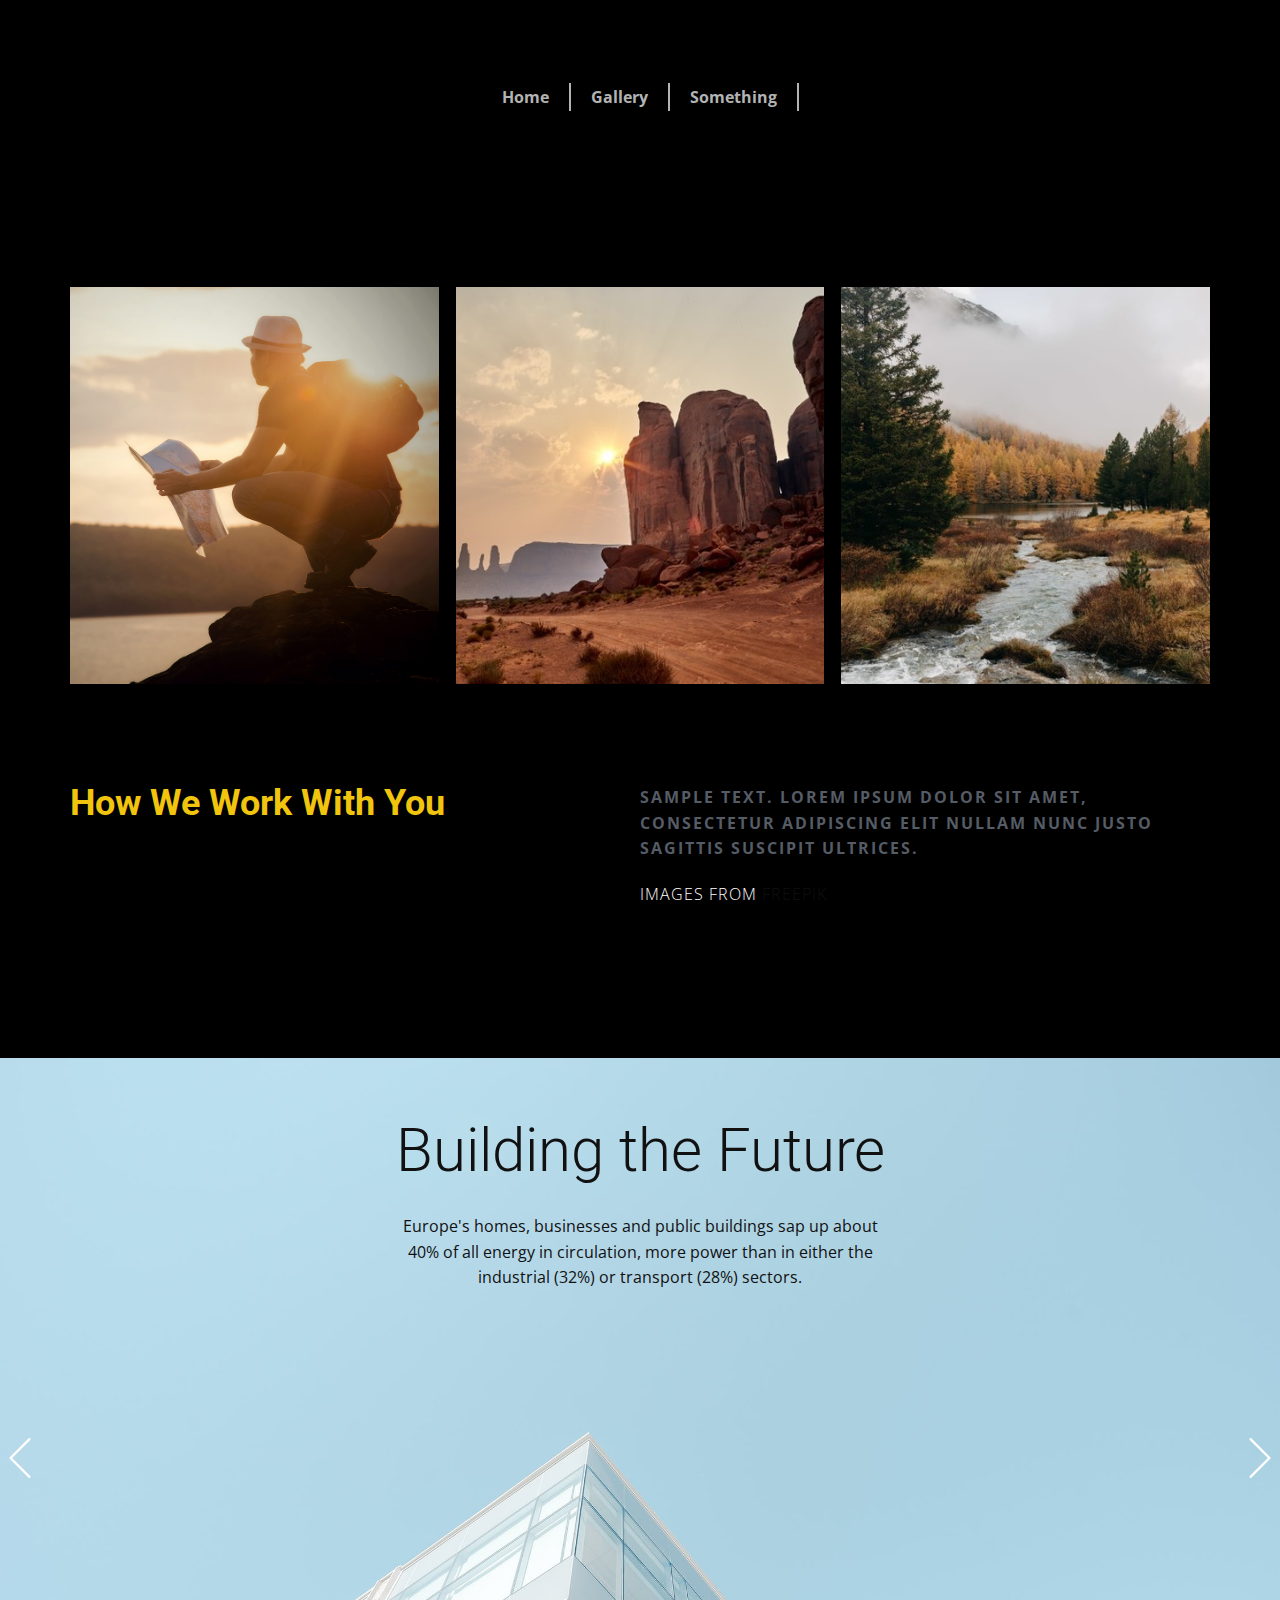
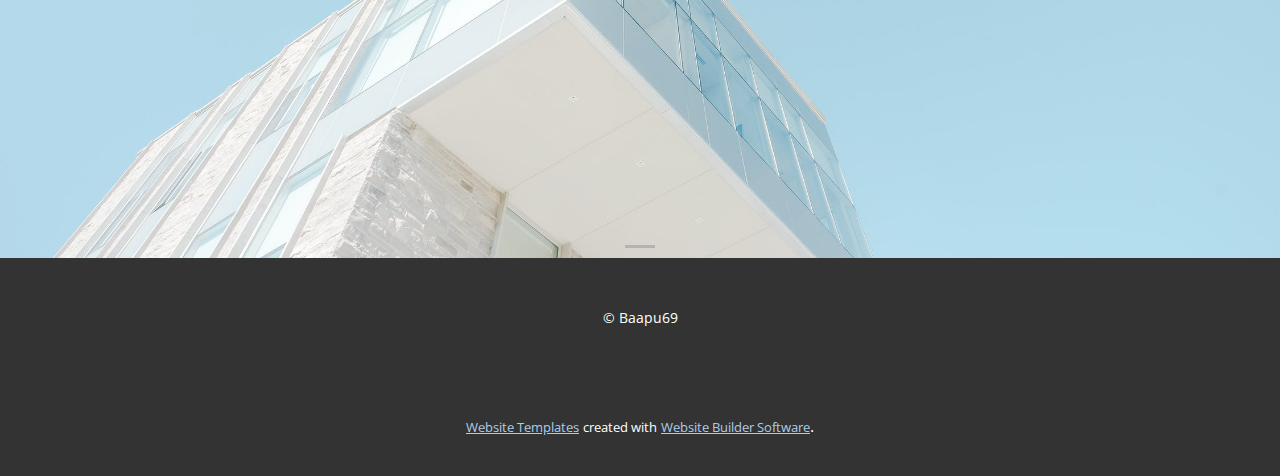
<file: blog/post-5.html>
<!doctype html>
<html style="font-size: 16px;"><head>
    <meta name="viewport" content="width=device-width, initial-scale=1.0">
    <meta charset="utf-8">
    <meta name="keywords" content="Post 1 Headline">
    <meta name="description" content="">
    <meta name="page_type" content="np-template-header-footer-from-plugin">
    <title>Post 6 Headline</title>
    <link rel="stylesheet" href="../nicepage.css" media="screen">
<link rel="stylesheet" href="../Post-Template.css" media="screen">
    <script class="u-script" type="text/javascript" src="../jquery.js" defer=""></script>
    <script class="u-script" type="text/javascript" src="../nicepage.js" defer=""></script>
    <link id="u-theme-google-font" rel="stylesheet" href="https://fonts.googleapis.com/css?family=Roboto:100,100i,300,300i,400,400i,500,500i,700,700i,900,900i|Open+Sans:300,300i,400,400i,500,500i,600,600i,700,700i,800,800i">
    
    
    
    
    <script type="application/ld+json">{
		"@context": "http://schema.org",
		"@type": "Organization",
		"name": "Bandi"
}</script>
    <meta name="theme-color" content="#478ac9">
  </head>
  <body class="u-body u-xl-mode"><header class="u-clearfix u-header u-header" id="sec-a290" data-animation-name="" data-animation-duration="0" data-animation-delay="0" data-animation-direction=""><div class="u-clearfix u-sheet u-sheet-1">
        <nav class="u-menu u-menu-dropdown u-offcanvas u-offcanvas-shift u-menu-1" data-responsive-from="XS">
          <div class="menu-collapse" style="font-size: 1rem; letter-spacing: 0px; font-weight: 700;">
            <a class="u-button-style u-custom-active-border-color u-custom-border u-custom-border-color u-custom-borders u-custom-hover-border-color u-custom-left-right-menu-spacing u-custom-padding-bottom u-custom-text-active-color u-custom-text-color u-custom-text-hover-color u-custom-top-bottom-menu-spacing u-nav-link" href="#" style="padding: 4px 18px; font-size: calc(1em + 8px);">
              <svg class="u-svg-link" viewBox="0 0 24 24"><use xmlns:xlink="http://www.w3.org/1999/xlink" xlink:href="#svg-a675"></use></svg>
              <svg class="u-svg-content" version="1.1" id="svg-a675" viewBox="0 0 16 16" x="0px" y="0px" xmlns:xlink="http://www.w3.org/1999/xlink" xmlns="http://www.w3.org/2000/svg"><g><rect y="1" width="16" height="2"></rect><rect y="7" width="16" height="2"></rect><rect y="13" width="16" height="2"></rect>
</g></svg>
            </a>
          </div>
          <div class="u-nav-container">
            <ul class="u-nav u-spacing-0 u-unstyled u-nav-1"><li class="u-nav-item"><a class="u-border-2 u-border-active-grey-30 u-border-grey-30 u-border-hover-grey-30 u-border-no-bottom u-border-no-left u-border-no-top u-button-style u-nav-link u-text-active-palette-2-base u-text-hover-palette-1-base" href="../Home.html" style="padding: 6px 20px;">Home</a>
</li><li class="u-nav-item"><a class="u-border-2 u-border-active-grey-30 u-border-grey-30 u-border-hover-grey-30 u-border-no-bottom u-border-no-left u-border-no-top u-button-style u-nav-link u-text-active-palette-2-base u-text-hover-palette-1-base" href="../Gallery.html" style="padding: 6px 20px;">Gallery</a>
</li><li class="u-nav-item"><a class="u-border-2 u-border-active-grey-30 u-border-grey-30 u-border-hover-grey-30 u-border-no-bottom u-border-no-left u-border-no-top u-button-style u-nav-link u-text-active-palette-2-base u-text-hover-palette-1-base" href="../Something.html" style="padding: 6px 20px;">Something</a>
</li></ul>
          </div>
          <div class="u-nav-container-collapse">
            <div class="u-black u-container-style u-inner-container-layout u-opacity u-opacity-95 u-sidenav">
              <div class="u-inner-container-layout u-sidenav-overflow">
                <div class="u-menu-close"></div>
                <ul class="u-align-center u-nav u-popupmenu-items u-unstyled u-nav-2"><li class="u-nav-item"><a class="u-button-style u-nav-link" href="../Home.html">Home</a>
</li><li class="u-nav-item"><a class="u-button-style u-nav-link" href="../Gallery.html">Gallery</a>
</li><li class="u-nav-item"><a class="u-button-style u-nav-link" href="../Something.html">Something</a>
</li></ul>
              </div>
            </div>
            <div class="u-black u-menu-overlay u-opacity u-opacity-70"></div>
          </div>
        </nav>
      </div></header>
    <section class="u-clearfix u-section-1" id="carousel_9437">
      <div class="u-clearfix u-sheet u-sheet-1">
        <div class="u-expanded-width u-gallery u-layout-grid u-lightbox u-show-text-on-hover u-gallery-1">
          <div class="u-gallery-inner u-gallery-inner-1">
            <div class="u-effect-fade u-gallery-item">
              <div class="u-back-slide" data-image-width="900" data-image-height="900">
                <img class="u-back-image u-expanded" src="../images/rr.jpg">
              </div>
              <div class="u-over-slide u-shading u-over-slide-1">
                <h3 class="u-gallery-heading"></h3>
                <p class="u-gallery-text"></p>
              </div>
            </div>
            <div class="u-effect-fade u-gallery-item">
              <div class="u-back-slide" data-image-width="626" data-image-height="417">
                <img class="u-back-image u-expanded" src="../images/beautiful-scenery-mesas-landscape-bryce-canyon-national-park-utah-usa_181624-43740.jpg">
              </div>
              <div class="u-over-slide u-shading u-over-slide-2">
                <h3 class="u-gallery-heading"></h3>
                <p class="u-gallery-text"></p>
              </div>
            </div>
            <div class="u-effect-fade u-gallery-item">
              <div class="u-back-slide" data-image-width="417" data-image-height="626">
                <img class="u-back-image u-expanded" src="../images/vertical-shot-small-stream-water-flowing-through-autumn-forested-area-misty-day_181624-52173.jpg">
              </div>
              <div class="u-over-slide u-shading u-over-slide-3">
                <h3 class="u-gallery-heading"></h3>
                <p class="u-gallery-text"></p>
              </div>
            </div>
          </div>
        </div>
        <div class="u-clearfix u-expanded-width u-layout-wrap u-layout-wrap-1">
          <div class="u-layout">
            <div class="u-layout-row">
              <div class="u-align-left u-container-style u-layout-cell u-right-cell u-size-29-md u-size-29-sm u-size-29-xs u-size-30-lg u-size-30-xl u-layout-cell-1">
                <div class="u-container-layout u-valign-top u-container-layout-1">
                  <h2 class="u-text u-text-palette-3-base u-text-1"> How We Work With You</h2>
                </div>
              </div>
              <div class="u-align-left u-container-style u-layout-cell u-left-cell u-size-30-lg u-size-30-xl u-size-31-md u-size-31-sm u-size-31-xs u-layout-cell-2">
                <div class="u-container-layout u-container-layout-2">
                  <p class="u-text u-text-palette-5-dark-2 u-text-2">Sample text. Lorem ipsum dolor sit amet, consectetur adipiscing elit nullam nunc justo sagittis suscipit ultrices.</p>
                  <p class="u-text u-text-3">Images from <a href="https://www.freepik.com/photos/nature" class="u-active-none u-border-1 u-border-black u-btn u-button-link u-button-style u-hover-none u-none u-text-body-color u-btn-1" target="_blank">FREEPIK</a>
                  </p>
                </div>
              </div>
            </div>
          </div>
        </div>
      </div>
    </section>
    <section class="u-carousel u-slide u-block-ed24-1" id="carousel_451f" data-interval="5000" data-u-ride="carousel">
      <ol class="u-absolute-hcenter u-carousel-indicators u-block-ed24-2">
        <li data-u-target="#carousel_451f" class="u-active u-grey-30" data-u-slide-to="0"></li>
      </ol>
      <div class="u-carousel-inner" role="listbox">
        <div class="u-active u-align-center u-carousel-item u-clearfix u-image u-section-2-1" src="">
          <div class="u-clearfix u-sheet u-valign-top u-sheet-1">
            <h1 class="u-text u-text-default u-title u-text-1">Building the Future</h1>
            <p class="u-large-text u-text u-text-variant u-text-2">Europe's homes, businesses and public buildings sap up about 40% of all energy in circulation, more power than in either the industrial (32%) or transport (28%) sectors.</p>
          </div>
        </div>
      </div>
      <a class="u-absolute-vcenter u-carousel-control u-carousel-control-prev u-text-body-alt-color u-block-ed24-3" href="#carousel_451f" role="button" data-u-slide="prev">
        <span aria-hidden="true">
          <svg viewBox="0 0 477.175 477.175"><path d="M145.188,238.575l215.5-215.5c5.3-5.3,5.3-13.8,0-19.1s-13.8-5.3-19.1,0l-225.1,225.1c-5.3,5.3-5.3,13.8,0,19.1l225.1,225
                    c2.6,2.6,6.1,4,9.5,4s6.9-1.3,9.5-4c5.3-5.3,5.3-13.8,0-19.1L145.188,238.575z"></path></svg>
        </span>
        <span class="sr-only">Previous</span>
      </a>
      <a class="u-absolute-vcenter u-carousel-control u-carousel-control-next u-text-body-alt-color u-block-ed24-4" href="#carousel_451f" role="button" data-u-slide="next">
        <span aria-hidden="true">
          <svg viewBox="0 0 477.175 477.175"><path d="M360.731,229.075l-225.1-225.1c-5.3-5.3-13.8-5.3-19.1,0s-5.3,13.8,0,19.1l215.5,215.5l-215.5,215.5
                    c-5.3,5.3-5.3,13.8,0,19.1c2.6,2.6,6.1,4,9.5,4c3.4,0,6.9-1.3,9.5-4l225.1-225.1C365.931,242.875,365.931,234.275,360.731,229.075z"></path></svg>
        </span>
        <span class="sr-only">Next</span>
      </a>
    </section>
    
    
    
    <footer class="u-align-center u-clearfix u-footer u-grey-80 u-footer" id="sec-5cd3"><div class="u-clearfix u-sheet u-sheet-1">
        <p class="u-small-text u-text u-text-variant u-text-1"> © Baapu69</p>
      </div></footer>
    <section class="u-backlink u-clearfix u-grey-80">
      <a class="u-link" href="https://nicepage.com/website-templates" target="_blank">
        <span>Website Templates</span>
      </a>
      <p class="u-text">
        <span>created with</span>
      </p>
      <a class="u-link" href="" target="_blank">
        <span>Website Builder Software</span>
      </a>. 
    </section>
  
</body></html>
</file>
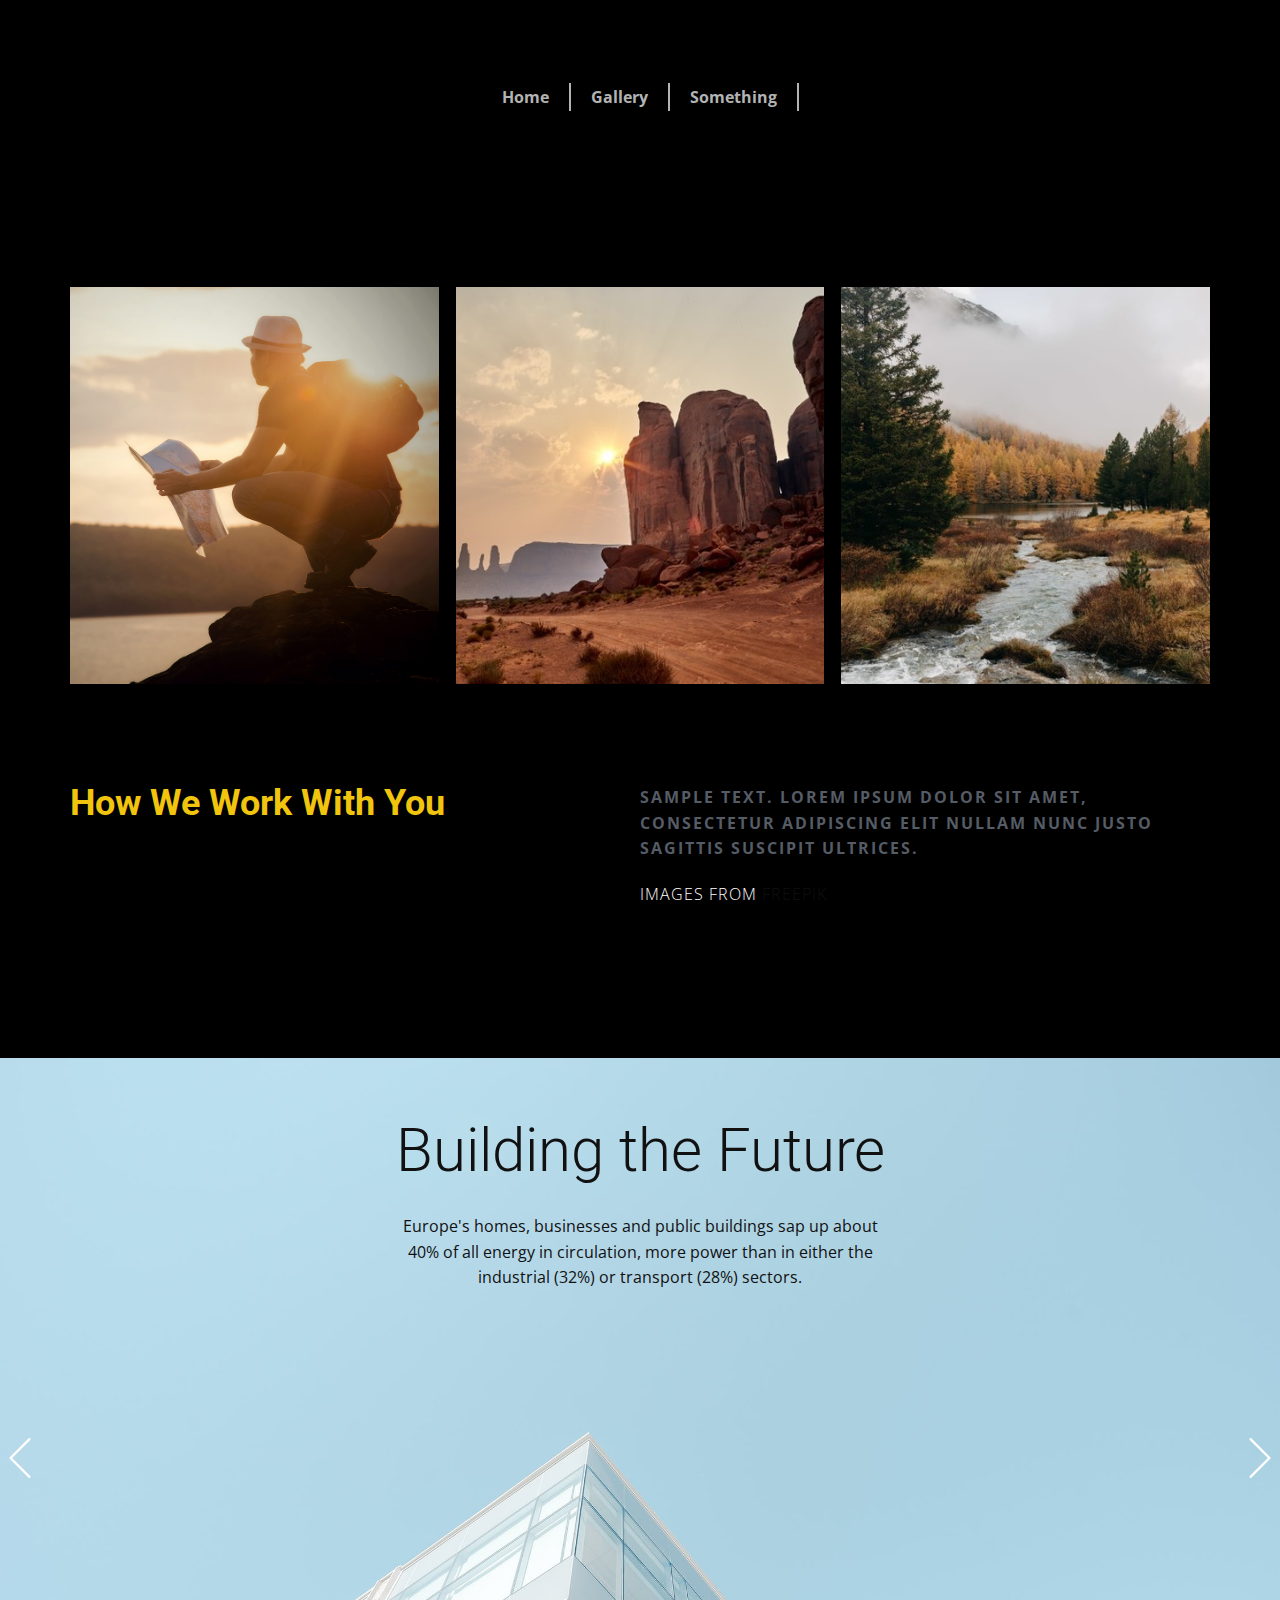
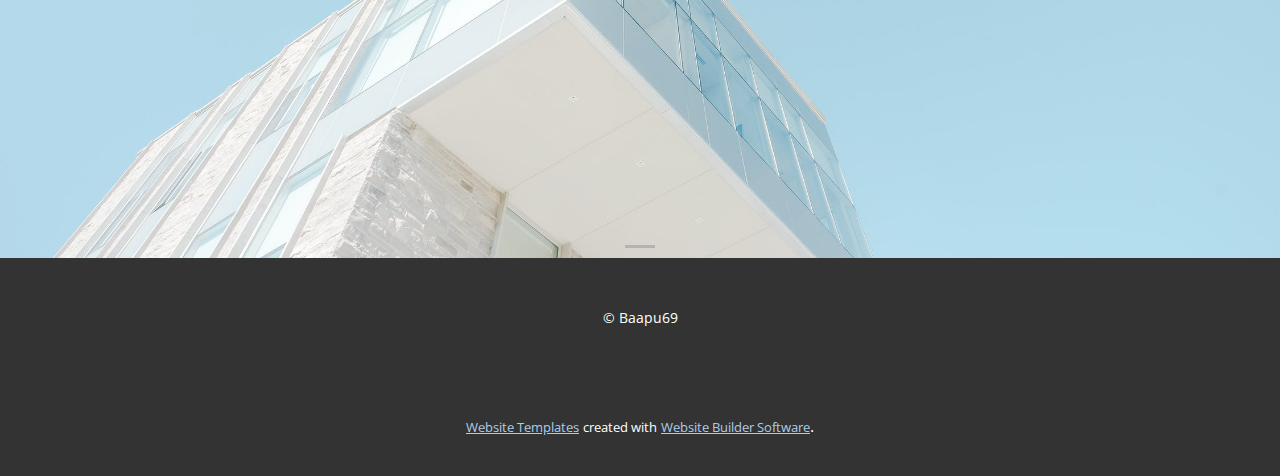
<file: blog/post.html>
<!doctype html>
<html style="font-size: 16px;"><head>
    <meta name="viewport" content="width=device-width, initial-scale=1.0">
    <meta charset="utf-8">
    <meta name="keywords" content="Post 1 Headline">
    <meta name="description" content="">
    <meta name="page_type" content="np-template-header-footer-from-plugin">
    <title>Post 1 Headline</title>
    <link rel="stylesheet" href="../nicepage.css" media="screen">
<link rel="stylesheet" href="../Post-Template.css" media="screen">
    <script class="u-script" type="text/javascript" src="../jquery.js" defer=""></script>
    <script class="u-script" type="text/javascript" src="../nicepage.js" defer=""></script>
    <link id="u-theme-google-font" rel="stylesheet" href="https://fonts.googleapis.com/css?family=Roboto:100,100i,300,300i,400,400i,500,500i,700,700i,900,900i|Open+Sans:300,300i,400,400i,500,500i,600,600i,700,700i,800,800i">
    
    
    
    
    <script type="application/ld+json">{
		"@context": "http://schema.org",
		"@type": "Organization",
		"name": "Bandi"
}</script>
    <meta name="theme-color" content="#478ac9">
  </head>
  <body class="u-body u-xl-mode"><header class="u-clearfix u-header u-header" id="sec-a290" data-animation-name="" data-animation-duration="0" data-animation-delay="0" data-animation-direction=""><div class="u-clearfix u-sheet u-sheet-1">
        <nav class="u-menu u-menu-dropdown u-offcanvas u-offcanvas-shift u-menu-1" data-responsive-from="XS">
          <div class="menu-collapse" style="font-size: 1rem; letter-spacing: 0px; font-weight: 700;">
            <a class="u-button-style u-custom-active-border-color u-custom-border u-custom-border-color u-custom-borders u-custom-hover-border-color u-custom-left-right-menu-spacing u-custom-padding-bottom u-custom-text-active-color u-custom-text-color u-custom-text-hover-color u-custom-top-bottom-menu-spacing u-nav-link" href="#" style="padding: 4px 18px; font-size: calc(1em + 8px);">
              <svg class="u-svg-link" viewBox="0 0 24 24"><use xmlns:xlink="http://www.w3.org/1999/xlink" xlink:href="#svg-a675"></use></svg>
              <svg class="u-svg-content" version="1.1" id="svg-a675" viewBox="0 0 16 16" x="0px" y="0px" xmlns:xlink="http://www.w3.org/1999/xlink" xmlns="http://www.w3.org/2000/svg"><g><rect y="1" width="16" height="2"></rect><rect y="7" width="16" height="2"></rect><rect y="13" width="16" height="2"></rect>
</g></svg>
            </a>
          </div>
          <div class="u-nav-container">
            <ul class="u-nav u-spacing-0 u-unstyled u-nav-1"><li class="u-nav-item"><a class="u-border-2 u-border-active-grey-30 u-border-grey-30 u-border-hover-grey-30 u-border-no-bottom u-border-no-left u-border-no-top u-button-style u-nav-link u-text-active-palette-2-base u-text-hover-palette-1-base" href="../Home.html" style="padding: 6px 20px;">Home</a>
</li><li class="u-nav-item"><a class="u-border-2 u-border-active-grey-30 u-border-grey-30 u-border-hover-grey-30 u-border-no-bottom u-border-no-left u-border-no-top u-button-style u-nav-link u-text-active-palette-2-base u-text-hover-palette-1-base" href="../Gallery.html" style="padding: 6px 20px;">Gallery</a>
</li><li class="u-nav-item"><a class="u-border-2 u-border-active-grey-30 u-border-grey-30 u-border-hover-grey-30 u-border-no-bottom u-border-no-left u-border-no-top u-button-style u-nav-link u-text-active-palette-2-base u-text-hover-palette-1-base" href="../Something.html" style="padding: 6px 20px;">Something</a>
</li></ul>
          </div>
          <div class="u-nav-container-collapse">
            <div class="u-black u-container-style u-inner-container-layout u-opacity u-opacity-95 u-sidenav">
              <div class="u-inner-container-layout u-sidenav-overflow">
                <div class="u-menu-close"></div>
                <ul class="u-align-center u-nav u-popupmenu-items u-unstyled u-nav-2"><li class="u-nav-item"><a class="u-button-style u-nav-link" href="../Home.html">Home</a>
</li><li class="u-nav-item"><a class="u-button-style u-nav-link" href="../Gallery.html">Gallery</a>
</li><li class="u-nav-item"><a class="u-button-style u-nav-link" href="../Something.html">Something</a>
</li></ul>
              </div>
            </div>
            <div class="u-black u-menu-overlay u-opacity u-opacity-70"></div>
          </div>
        </nav>
      </div></header>
    <section class="u-clearfix u-section-1" id="carousel_9437">
      <div class="u-clearfix u-sheet u-sheet-1">
        <div class="u-expanded-width u-gallery u-layout-grid u-lightbox u-show-text-on-hover u-gallery-1">
          <div class="u-gallery-inner u-gallery-inner-1">
            <div class="u-effect-fade u-gallery-item">
              <div class="u-back-slide" data-image-width="900" data-image-height="900">
                <img class="u-back-image u-expanded" src="../images/rr.jpg">
              </div>
              <div class="u-over-slide u-shading u-over-slide-1">
                <h3 class="u-gallery-heading"></h3>
                <p class="u-gallery-text"></p>
              </div>
            </div>
            <div class="u-effect-fade u-gallery-item">
              <div class="u-back-slide" data-image-width="626" data-image-height="417">
                <img class="u-back-image u-expanded" src="../images/beautiful-scenery-mesas-landscape-bryce-canyon-national-park-utah-usa_181624-43740.jpg">
              </div>
              <div class="u-over-slide u-shading u-over-slide-2">
                <h3 class="u-gallery-heading"></h3>
                <p class="u-gallery-text"></p>
              </div>
            </div>
            <div class="u-effect-fade u-gallery-item">
              <div class="u-back-slide" data-image-width="417" data-image-height="626">
                <img class="u-back-image u-expanded" src="../images/vertical-shot-small-stream-water-flowing-through-autumn-forested-area-misty-day_181624-52173.jpg">
              </div>
              <div class="u-over-slide u-shading u-over-slide-3">
                <h3 class="u-gallery-heading"></h3>
                <p class="u-gallery-text"></p>
              </div>
            </div>
          </div>
        </div>
        <div class="u-clearfix u-expanded-width u-layout-wrap u-layout-wrap-1">
          <div class="u-layout">
            <div class="u-layout-row">
              <div class="u-align-left u-container-style u-layout-cell u-right-cell u-size-29-md u-size-29-sm u-size-29-xs u-size-30-lg u-size-30-xl u-layout-cell-1">
                <div class="u-container-layout u-valign-top u-container-layout-1">
                  <h2 class="u-text u-text-palette-3-base u-text-1"> How We Work With You</h2>
                </div>
              </div>
              <div class="u-align-left u-container-style u-layout-cell u-left-cell u-size-30-lg u-size-30-xl u-size-31-md u-size-31-sm u-size-31-xs u-layout-cell-2">
                <div class="u-container-layout u-container-layout-2">
                  <p class="u-text u-text-palette-5-dark-2 u-text-2">Sample text. Lorem ipsum dolor sit amet, consectetur adipiscing elit nullam nunc justo sagittis suscipit ultrices.</p>
                  <p class="u-text u-text-3">Images from <a href="https://www.freepik.com/photos/nature" class="u-active-none u-border-1 u-border-black u-btn u-button-link u-button-style u-hover-none u-none u-text-body-color u-btn-1" target="_blank">FREEPIK</a>
                  </p>
                </div>
              </div>
            </div>
          </div>
        </div>
      </div>
    </section>
    <section class="u-carousel u-slide u-block-ed24-1" id="carousel_451f" data-interval="5000" data-u-ride="carousel">
      <ol class="u-absolute-hcenter u-carousel-indicators u-block-ed24-2">
        <li data-u-target="#carousel_451f" class="u-active u-grey-30" data-u-slide-to="0"></li>
      </ol>
      <div class="u-carousel-inner" role="listbox">
        <div class="u-active u-align-center u-carousel-item u-clearfix u-image u-section-2-1" src="">
          <div class="u-clearfix u-sheet u-valign-top u-sheet-1">
            <h1 class="u-text u-text-default u-title u-text-1">Building the Future</h1>
            <p class="u-large-text u-text u-text-variant u-text-2">Europe's homes, businesses and public buildings sap up about 40% of all energy in circulation, more power than in either the industrial (32%) or transport (28%) sectors.</p>
          </div>
        </div>
      </div>
      <a class="u-absolute-vcenter u-carousel-control u-carousel-control-prev u-text-body-alt-color u-block-ed24-3" href="#carousel_451f" role="button" data-u-slide="prev">
        <span aria-hidden="true">
          <svg viewBox="0 0 477.175 477.175"><path d="M145.188,238.575l215.5-215.5c5.3-5.3,5.3-13.8,0-19.1s-13.8-5.3-19.1,0l-225.1,225.1c-5.3,5.3-5.3,13.8,0,19.1l225.1,225
                    c2.6,2.6,6.1,4,9.5,4s6.9-1.3,9.5-4c5.3-5.3,5.3-13.8,0-19.1L145.188,238.575z"></path></svg>
        </span>
        <span class="sr-only">Previous</span>
      </a>
      <a class="u-absolute-vcenter u-carousel-control u-carousel-control-next u-text-body-alt-color u-block-ed24-4" href="#carousel_451f" role="button" data-u-slide="next">
        <span aria-hidden="true">
          <svg viewBox="0 0 477.175 477.175"><path d="M360.731,229.075l-225.1-225.1c-5.3-5.3-13.8-5.3-19.1,0s-5.3,13.8,0,19.1l215.5,215.5l-215.5,215.5
                    c-5.3,5.3-5.3,13.8,0,19.1c2.6,2.6,6.1,4,9.5,4c3.4,0,6.9-1.3,9.5-4l225.1-225.1C365.931,242.875,365.931,234.275,360.731,229.075z"></path></svg>
        </span>
        <span class="sr-only">Next</span>
      </a>
    </section>
    
    
    
    <footer class="u-align-center u-clearfix u-footer u-grey-80 u-footer" id="sec-5cd3"><div class="u-clearfix u-sheet u-sheet-1">
        <p class="u-small-text u-text u-text-variant u-text-1"> © Baapu69</p>
      </div></footer>
    <section class="u-backlink u-clearfix u-grey-80">
      <a class="u-link" href="https://nicepage.com/website-templates" target="_blank">
        <span>Website Templates</span>
      </a>
      <p class="u-text">
        <span>created with</span>
      </p>
      <a class="u-link" href="" target="_blank">
        <span>Website Builder Software</span>
      </a>. 
    </section>
  
</body></html>
</file>
